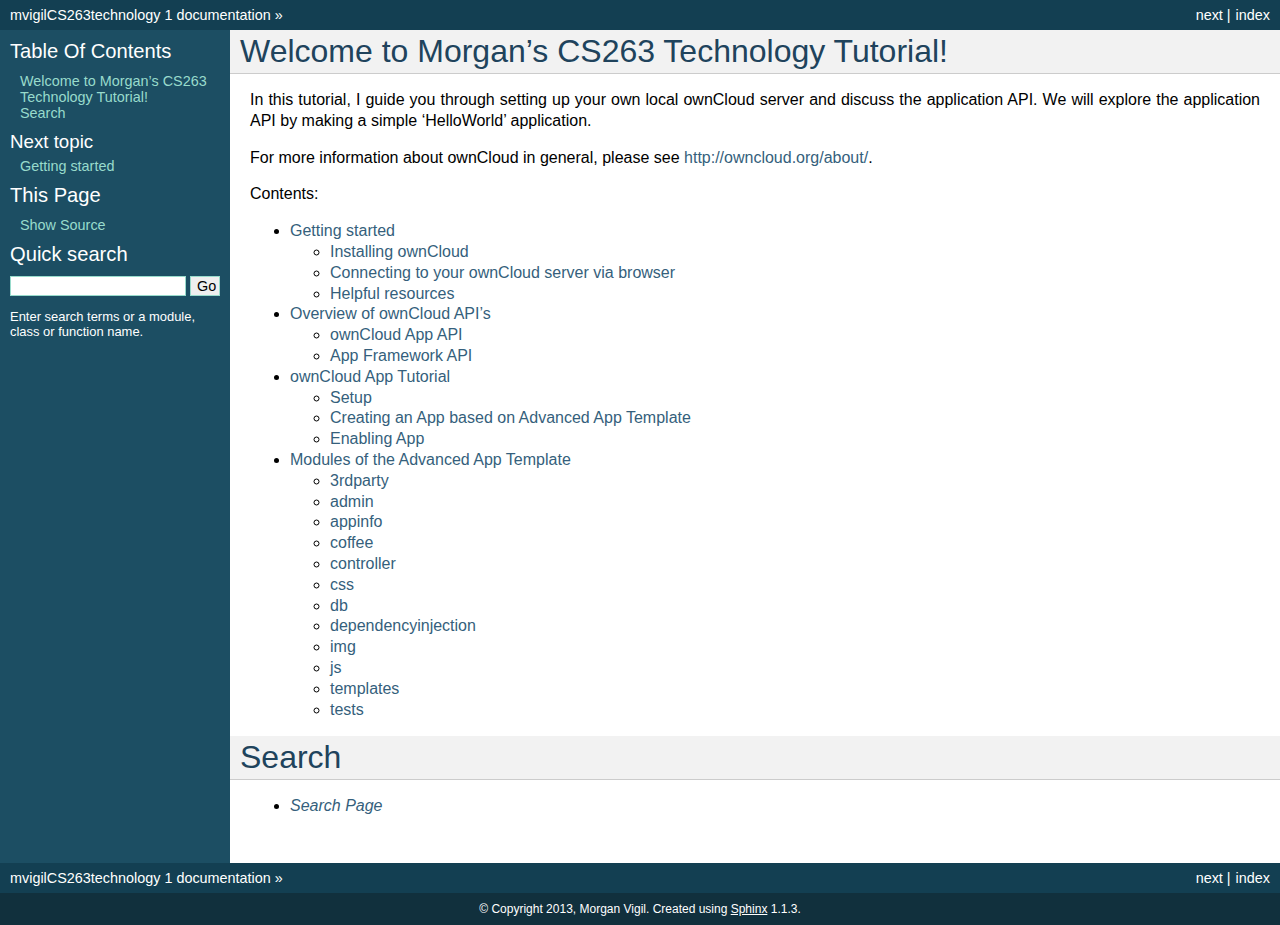
<file: Sphinx_docs/_build/html/index.html>
<!DOCTYPE html PUBLIC "-//W3C//DTD XHTML 1.0 Transitional//EN"
  "http://www.w3.org/TR/xhtml1/DTD/xhtml1-transitional.dtd">


<html xmlns="http://www.w3.org/1999/xhtml">
  <head>
    <meta http-equiv="Content-Type" content="text/html; charset=utf-8" />
    
    <title>Welcome to Morgan’s CS263 Technology Tutorial! &mdash; mvigilCS263technology 1 documentation</title>
    
    <link rel="stylesheet" href="_static/default.css" type="text/css" />
    <link rel="stylesheet" href="_static/pygments.css" type="text/css" />
    
    <script type="text/javascript">
      var DOCUMENTATION_OPTIONS = {
        URL_ROOT:    '',
        VERSION:     '1',
        COLLAPSE_INDEX: false,
        FILE_SUFFIX: '.html',
        HAS_SOURCE:  true
      };
    </script>
    <script type="text/javascript" src="_static/jquery.js"></script>
    <script type="text/javascript" src="_static/underscore.js"></script>
    <script type="text/javascript" src="_static/doctools.js"></script>
    <link rel="top" title="mvigilCS263technology 1 documentation" href="#" />
    <link rel="next" title="Getting started" href="gettingstarted.html" /> 
  </head>
  <body>
    <div class="related">
      <h3>Navigation</h3>
      <ul>
        <li class="right" style="margin-right: 10px">
          <a href="genindex.html" title="General Index"
             accesskey="I">index</a></li>
        <li class="right" >
          <a href="gettingstarted.html" title="Getting started"
             accesskey="N">next</a> |</li>
        <li><a href="#">mvigilCS263technology 1 documentation</a> &raquo;</li> 
      </ul>
    </div>  

    <div class="document">
      <div class="documentwrapper">
        <div class="bodywrapper">
          <div class="body">
            
  <div class="section" id="welcome-to-morgan-s-cs263-technology-tutorial">
<h1>Welcome to Morgan&#8217;s CS263 Technology Tutorial!<a class="headerlink" href="#welcome-to-morgan-s-cs263-technology-tutorial" title="Permalink to this headline">¶</a></h1>
<p>In this tutorial, I guide you through setting up your own local ownCloud server and discuss the application API. We will explore the application API by making a simple &#8216;HelloWorld&#8217; application.</p>
<p>For more information about ownCloud in general, please see <a class="reference external" href="http://owncloud.org/about/">http://owncloud.org/about/</a>.</p>
<p>Contents:</p>
<div class="toctree-wrapper compound">
<ul>
<li class="toctree-l1"><a class="reference internal" href="gettingstarted.html">Getting started</a><ul>
<li class="toctree-l2"><a class="reference internal" href="gettingstarted.html#installing-owncloud">Installing ownCloud</a></li>
<li class="toctree-l2"><a class="reference internal" href="gettingstarted.html#connecting-to-your-owncloud-server-via-browser">Connecting to your ownCloud server via browser</a></li>
<li class="toctree-l2"><a class="reference internal" href="gettingstarted.html#helpful-resources">Helpful resources</a></li>
</ul>
</li>
<li class="toctree-l1"><a class="reference internal" href="api.html">Overview of ownCloud API&#8217;s</a><ul>
<li class="toctree-l2"><a class="reference internal" href="api.html#owncloud-app-api">ownCloud App API</a></li>
<li class="toctree-l2"><a class="reference internal" href="api.html#app-framework-api">App Framework API</a></li>
</ul>
</li>
<li class="toctree-l1"><a class="reference internal" href="apptutorial.html">ownCloud App Tutorial</a><ul>
<li class="toctree-l2"><a class="reference internal" href="apptutorial.html#setup">Setup</a></li>
<li class="toctree-l2"><a class="reference internal" href="apptutorial.html#creating-an-app-based-on-advanced-app-template">Creating an App based on Advanced App Template</a></li>
<li class="toctree-l2"><a class="reference internal" href="apptutorial.html#enabling-app">Enabling App</a></li>
</ul>
</li>
<li class="toctree-l1"><a class="reference internal" href="appmodules.html">Modules of the Advanced App Template</a><ul>
<li class="toctree-l2"><a class="reference internal" href="appmodules.html#id1">3rdparty</a></li>
<li class="toctree-l2"><a class="reference internal" href="appmodules.html#id2">admin</a></li>
<li class="toctree-l2"><a class="reference internal" href="appmodules.html#id3">appinfo</a></li>
<li class="toctree-l2"><a class="reference internal" href="appmodules.html#id4">coffee</a></li>
<li class="toctree-l2"><a class="reference internal" href="appmodules.html#id5">controller</a></li>
<li class="toctree-l2"><a class="reference internal" href="appmodules.html#id6">css</a></li>
<li class="toctree-l2"><a class="reference internal" href="appmodules.html#id7">db</a></li>
<li class="toctree-l2"><a class="reference internal" href="appmodules.html#id8">dependencyinjection</a></li>
<li class="toctree-l2"><a class="reference internal" href="appmodules.html#id9">img</a></li>
<li class="toctree-l2"><a class="reference internal" href="appmodules.html#id10">js</a></li>
<li class="toctree-l2"><a class="reference internal" href="appmodules.html#id11">templates</a></li>
<li class="toctree-l2"><a class="reference internal" href="appmodules.html#id12">tests</a></li>
</ul>
</li>
</ul>
</div>
</div>
<div class="section" id="search">
<h1>Search<a class="headerlink" href="#search" title="Permalink to this headline">¶</a></h1>
<ul class="simple">
<li><a class="reference internal" href="search.html"><em>Search Page</em></a></li>
</ul>
</div>


          </div>
        </div>
      </div>
      <div class="sphinxsidebar">
        <div class="sphinxsidebarwrapper">
  <h3><a href="#">Table Of Contents</a></h3>
  <ul>
<li><a class="reference internal" href="#">Welcome to Morgan&#8217;s CS263 Technology Tutorial!</a><ul>
</ul>
</li>
<li><a class="reference internal" href="#search">Search</a></li>
</ul>

  <h4>Next topic</h4>
  <p class="topless"><a href="gettingstarted.html"
                        title="next chapter">Getting started</a></p>
  <h3>This Page</h3>
  <ul class="this-page-menu">
    <li><a href="_sources/index.txt"
           rel="nofollow">Show Source</a></li>
  </ul>
<div id="searchbox" style="display: none">
  <h3>Quick search</h3>
    <form class="search" action="search.html" method="get">
      <input type="text" name="q" />
      <input type="submit" value="Go" />
      <input type="hidden" name="check_keywords" value="yes" />
      <input type="hidden" name="area" value="default" />
    </form>
    <p class="searchtip" style="font-size: 90%">
    Enter search terms or a module, class or function name.
    </p>
</div>
<script type="text/javascript">$('#searchbox').show(0);</script>
        </div>
      </div>
      <div class="clearer"></div>
    </div>
    <div class="related">
      <h3>Navigation</h3>
      <ul>
        <li class="right" style="margin-right: 10px">
          <a href="genindex.html" title="General Index"
             >index</a></li>
        <li class="right" >
          <a href="gettingstarted.html" title="Getting started"
             >next</a> |</li>
        <li><a href="#">mvigilCS263technology 1 documentation</a> &raquo;</li> 
      </ul>
    </div>
    <div class="footer">
        &copy; Copyright 2013, Morgan Vigil.
      Created using <a href="http://sphinx.pocoo.org/">Sphinx</a> 1.1.3.
    </div>
  </body>
</html>
</file>
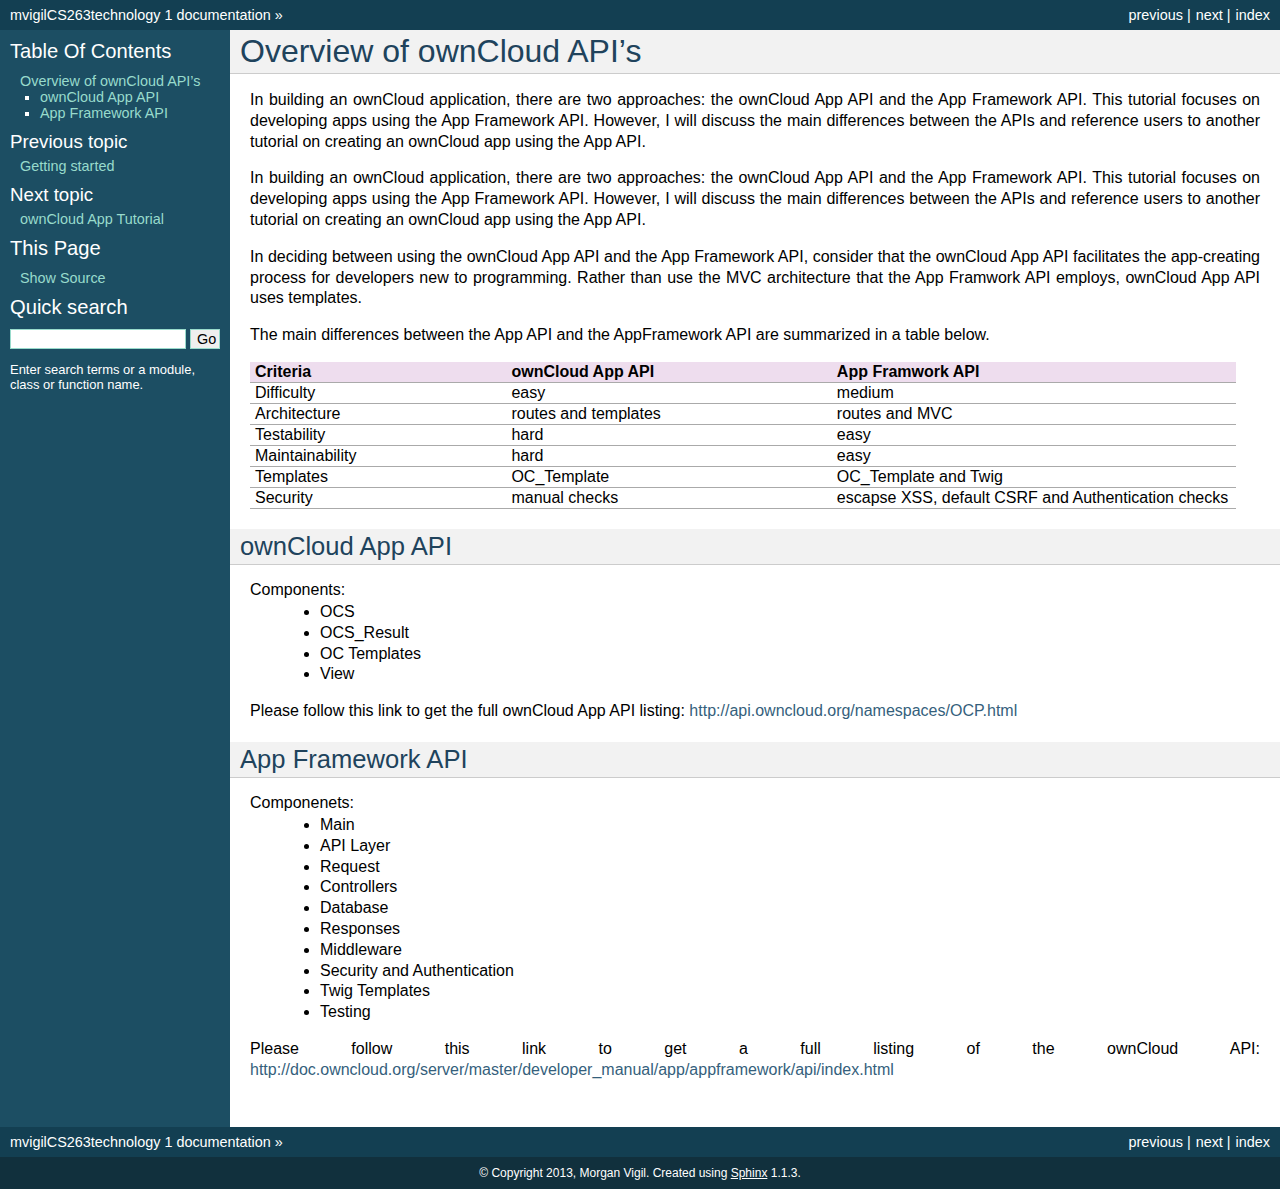
<file: Sphinx_docs/_build/html/api.html>
<!DOCTYPE html PUBLIC "-//W3C//DTD XHTML 1.0 Transitional//EN"
  "http://www.w3.org/TR/xhtml1/DTD/xhtml1-transitional.dtd">


<html xmlns="http://www.w3.org/1999/xhtml">
  <head>
    <meta http-equiv="Content-Type" content="text/html; charset=utf-8" />
    
    <title>Overview of ownCloud API’s &mdash; mvigilCS263technology 1 documentation</title>
    
    <link rel="stylesheet" href="_static/default.css" type="text/css" />
    <link rel="stylesheet" href="_static/pygments.css" type="text/css" />
    
    <script type="text/javascript">
      var DOCUMENTATION_OPTIONS = {
        URL_ROOT:    '',
        VERSION:     '1',
        COLLAPSE_INDEX: false,
        FILE_SUFFIX: '.html',
        HAS_SOURCE:  true
      };
    </script>
    <script type="text/javascript" src="_static/jquery.js"></script>
    <script type="text/javascript" src="_static/underscore.js"></script>
    <script type="text/javascript" src="_static/doctools.js"></script>
    <link rel="top" title="mvigilCS263technology 1 documentation" href="index.html" />
    <link rel="next" title="ownCloud App Tutorial" href="apptutorial.html" />
    <link rel="prev" title="Getting started" href="gettingstarted.html" /> 
  </head>
  <body>
    <div class="related">
      <h3>Navigation</h3>
      <ul>
        <li class="right" style="margin-right: 10px">
          <a href="genindex.html" title="General Index"
             accesskey="I">index</a></li>
        <li class="right" >
          <a href="apptutorial.html" title="ownCloud App Tutorial"
             accesskey="N">next</a> |</li>
        <li class="right" >
          <a href="gettingstarted.html" title="Getting started"
             accesskey="P">previous</a> |</li>
        <li><a href="index.html">mvigilCS263technology 1 documentation</a> &raquo;</li> 
      </ul>
    </div>  

    <div class="document">
      <div class="documentwrapper">
        <div class="bodywrapper">
          <div class="body">
            
  <div class="section" id="overview-of-owncloud-api-s">
<span id="apptutorial-rst"></span><h1>Overview of ownCloud API&#8217;s<a class="headerlink" href="#overview-of-owncloud-api-s" title="Permalink to this headline">¶</a></h1>
<p>In building an ownCloud application, there are two approaches: the ownCloud App API and the App Framework API.
This tutorial focuses on developing apps using the App Framework API. However, I will discuss the main
differences between the APIs and reference users to another tutorial on creating an ownCloud app using the App API.</p>
<p>In building an ownCloud application, there are two approaches: the ownCloud App API and the App Framework API.
This tutorial focuses on developing apps using the App Framework API. However, I will discuss the main
differences between the APIs and reference users to another tutorial on creating an ownCloud app using the App API.</p>
<p>In deciding between using the ownCloud App API and the App Framework API, consider that the ownCloud App API facilitates
the app-creating process for developers new to programming. Rather than use the MVC architecture that the App Framwork API
employs, ownCloud App API uses templates.</p>
<p>The main differences between the App API and the AppFramework API are summarized in a table below.</p>
<table border="1" class="docutils">
<colgroup>
<col width="26%" />
<col width="33%" />
<col width="41%" />
</colgroup>
<thead valign="bottom">
<tr class="row-odd"><th class="head"><strong>Criteria</strong></th>
<th class="head"><strong>ownCloud App API</strong></th>
<th class="head"><strong>App Framwork API</strong></th>
</tr>
</thead>
<tbody valign="top">
<tr class="row-even"><td>Difficulty</td>
<td>easy</td>
<td>medium</td>
</tr>
<tr class="row-odd"><td>Architecture</td>
<td>routes and templates</td>
<td>routes and MVC</td>
</tr>
<tr class="row-even"><td>Testability</td>
<td>hard</td>
<td>easy</td>
</tr>
<tr class="row-odd"><td>Maintainability</td>
<td>hard</td>
<td>easy</td>
</tr>
<tr class="row-even"><td>Templates</td>
<td>OC_Template</td>
<td>OC_Template and Twig</td>
</tr>
<tr class="row-odd"><td>Security</td>
<td>manual checks</td>
<td>escapse XSS,
default CSRF and
Authentication checks</td>
</tr>
</tbody>
</table>
<div class="section" id="owncloud-app-api">
<h2>ownCloud App API<a class="headerlink" href="#owncloud-app-api" title="Permalink to this headline">¶</a></h2>
<dl class="docutils">
<dt>Components:</dt>
<dd><ul class="first last simple">
<li>OCS</li>
<li>OCS_Result</li>
<li>OC Templates</li>
<li>View</li>
</ul>
</dd>
</dl>
<p>Please follow this link to get the full ownCloud App API listing: <a class="reference external" href="http://api.owncloud.org/namespaces/OCP.html">http://api.owncloud.org/namespaces/OCP.html</a></p>
</div>
<div class="section" id="app-framework-api">
<h2>App Framework API<a class="headerlink" href="#app-framework-api" title="Permalink to this headline">¶</a></h2>
<dl class="docutils">
<dt>Componenets:</dt>
<dd><ul class="first last simple">
<li>Main</li>
<li>API Layer</li>
<li>Request</li>
<li>Controllers</li>
<li>Database</li>
<li>Responses</li>
<li>Middleware</li>
<li>Security and Authentication</li>
<li>Twig Templates</li>
<li>Testing</li>
</ul>
</dd>
</dl>
<p>Please follow this link to get a full listing of the ownCloud API: <a class="reference external" href="http://doc.owncloud.org/server/master/developer_manual/app/appframework/api/index.html">http://doc.owncloud.org/server/master/developer_manual/app/appframework/api/index.html</a></p>
</div>
</div>


          </div>
        </div>
      </div>
      <div class="sphinxsidebar">
        <div class="sphinxsidebarwrapper">
  <h3><a href="index.html">Table Of Contents</a></h3>
  <ul>
<li><a class="reference internal" href="#">Overview of ownCloud API&#8217;s</a><ul>
<li><a class="reference internal" href="#owncloud-app-api">ownCloud App API</a></li>
<li><a class="reference internal" href="#app-framework-api">App Framework API</a></li>
</ul>
</li>
</ul>

  <h4>Previous topic</h4>
  <p class="topless"><a href="gettingstarted.html"
                        title="previous chapter">Getting started</a></p>
  <h4>Next topic</h4>
  <p class="topless"><a href="apptutorial.html"
                        title="next chapter">ownCloud App Tutorial</a></p>
  <h3>This Page</h3>
  <ul class="this-page-menu">
    <li><a href="_sources/api.txt"
           rel="nofollow">Show Source</a></li>
  </ul>
<div id="searchbox" style="display: none">
  <h3>Quick search</h3>
    <form class="search" action="search.html" method="get">
      <input type="text" name="q" />
      <input type="submit" value="Go" />
      <input type="hidden" name="check_keywords" value="yes" />
      <input type="hidden" name="area" value="default" />
    </form>
    <p class="searchtip" style="font-size: 90%">
    Enter search terms or a module, class or function name.
    </p>
</div>
<script type="text/javascript">$('#searchbox').show(0);</script>
        </div>
      </div>
      <div class="clearer"></div>
    </div>
    <div class="related">
      <h3>Navigation</h3>
      <ul>
        <li class="right" style="margin-right: 10px">
          <a href="genindex.html" title="General Index"
             >index</a></li>
        <li class="right" >
          <a href="apptutorial.html" title="ownCloud App Tutorial"
             >next</a> |</li>
        <li class="right" >
          <a href="gettingstarted.html" title="Getting started"
             >previous</a> |</li>
        <li><a href="index.html">mvigilCS263technology 1 documentation</a> &raquo;</li> 
      </ul>
    </div>
    <div class="footer">
        &copy; Copyright 2013, Morgan Vigil.
      Created using <a href="http://sphinx.pocoo.org/">Sphinx</a> 1.1.3.
    </div>
  </body>
</html>
</file>
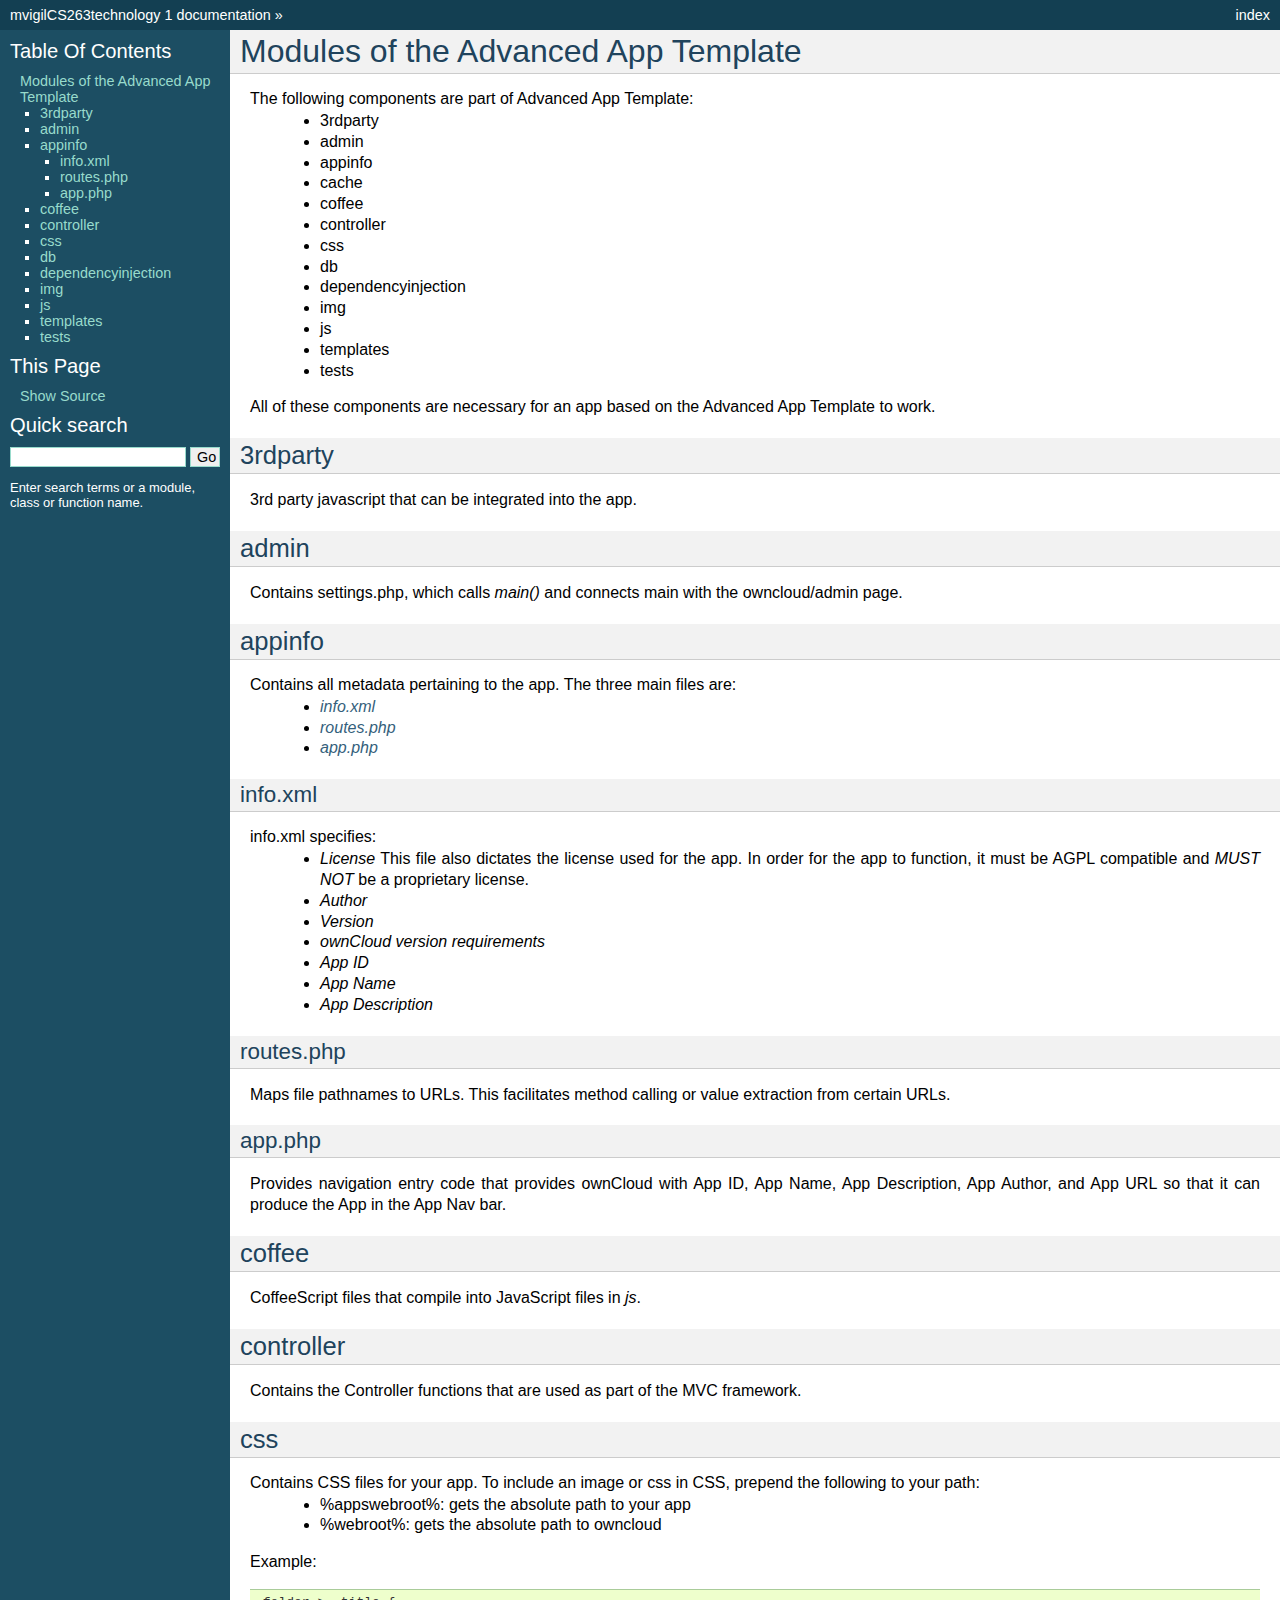
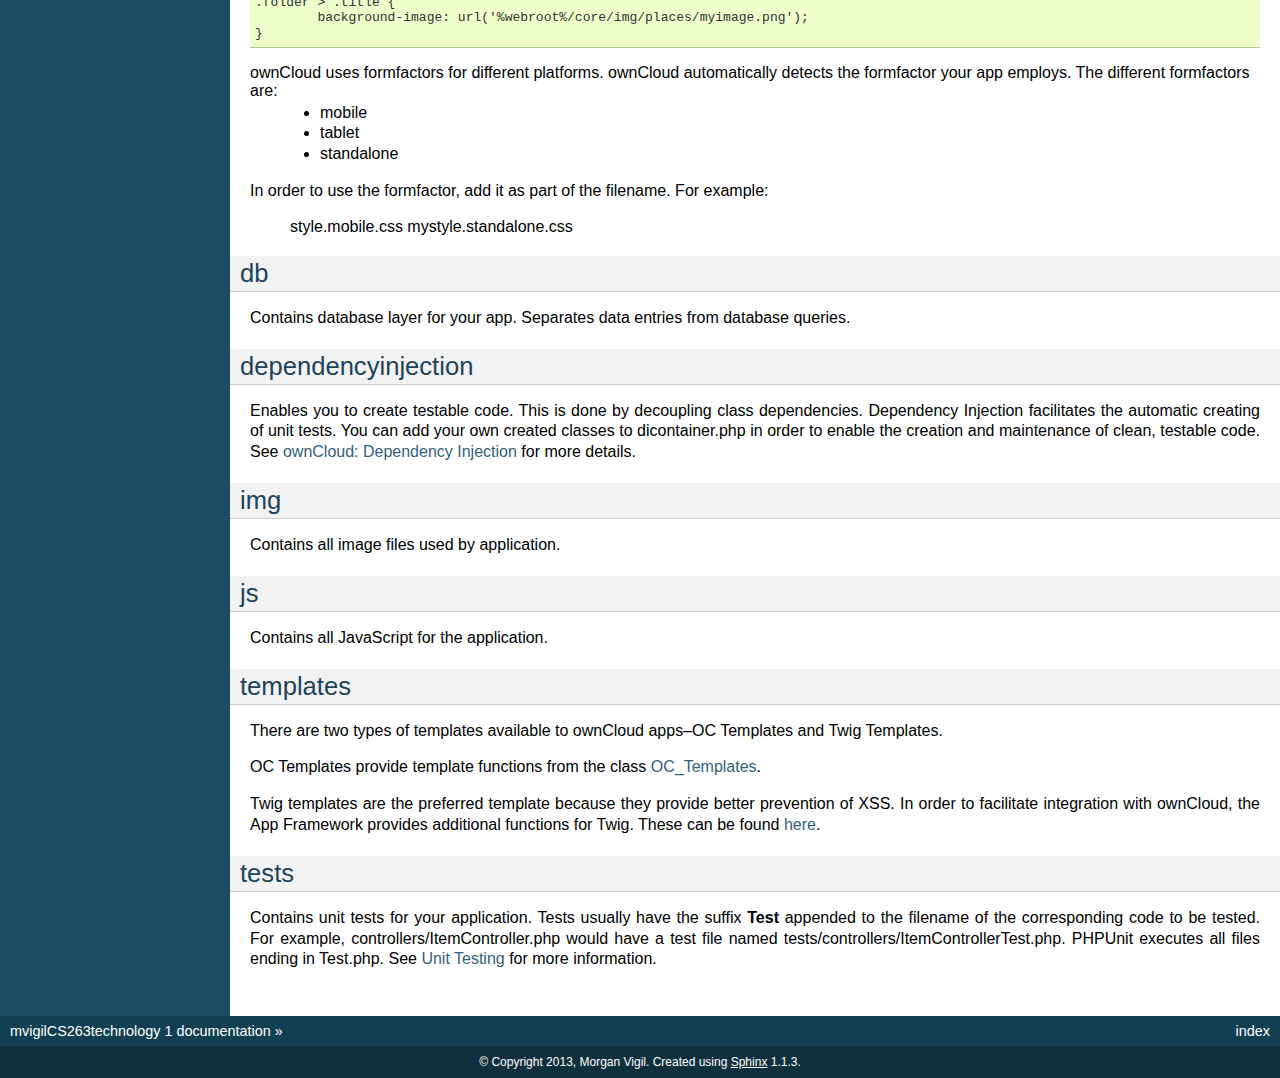
<file: Sphinx_docs/_build/html/appmodules.html>
<!DOCTYPE html PUBLIC "-//W3C//DTD XHTML 1.0 Transitional//EN"
  "http://www.w3.org/TR/xhtml1/DTD/xhtml1-transitional.dtd">


<html xmlns="http://www.w3.org/1999/xhtml">
  <head>
    <meta http-equiv="Content-Type" content="text/html; charset=utf-8" />
    
    <title>Modules of the Advanced App Template &mdash; mvigilCS263technology 1 documentation</title>
    
    <link rel="stylesheet" href="_static/default.css" type="text/css" />
    <link rel="stylesheet" href="_static/pygments.css" type="text/css" />
    
    <script type="text/javascript">
      var DOCUMENTATION_OPTIONS = {
        URL_ROOT:    '',
        VERSION:     '1',
        COLLAPSE_INDEX: false,
        FILE_SUFFIX: '.html',
        HAS_SOURCE:  true
      };
    </script>
    <script type="text/javascript" src="_static/jquery.js"></script>
    <script type="text/javascript" src="_static/underscore.js"></script>
    <script type="text/javascript" src="_static/doctools.js"></script>
    <link rel="top" title="mvigilCS263technology 1 documentation" href="index.html" /> 
  </head>
  <body>
    <div class="related">
      <h3>Navigation</h3>
      <ul>
        <li class="right" style="margin-right: 10px">
          <a href="genindex.html" title="General Index"
             accesskey="I">index</a></li>
        <li><a href="index.html">mvigilCS263technology 1 documentation</a> &raquo;</li> 
      </ul>
    </div>  

    <div class="document">
      <div class="documentwrapper">
        <div class="bodywrapper">
          <div class="body">
            
  <div class="section" id="modules-of-the-advanced-app-template">
<span id="app-modules"></span><h1>Modules of the Advanced App Template<a class="headerlink" href="#modules-of-the-advanced-app-template" title="Permalink to this headline">¶</a></h1>
<dl class="docutils">
<dt>The following components are part of Advanced App Template:</dt>
<dd><ul class="first last simple">
<li>3rdparty</li>
<li>admin</li>
<li>appinfo</li>
<li>cache</li>
<li>coffee</li>
<li>controller</li>
<li>css</li>
<li>db</li>
<li>dependencyinjection</li>
<li>img</li>
<li>js</li>
<li>templates</li>
<li>tests</li>
</ul>
</dd>
</dl>
<p>All of these components are necessary for an app based on the Advanced App Template to work.</p>
<div class="section" id="id1">
<h2>3rdparty<a class="headerlink" href="#id1" title="Permalink to this headline">¶</a></h2>
<p>3rd party javascript that can be integrated into the app.</p>
</div>
<div class="section" id="id2">
<h2>admin<a class="headerlink" href="#id2" title="Permalink to this headline">¶</a></h2>
<p>Contains settings.php, which calls <em>main()</em> and connects main with the owncloud/admin page.</p>
</div>
<div class="section" id="id3">
<h2>appinfo<a class="headerlink" href="#id3" title="Permalink to this headline">¶</a></h2>
<dl class="docutils">
<dt>Contains all metadata pertaining to the app. The three main files are:</dt>
<dd><ul class="first last simple">
<li><a class="reference internal" href="#info"><em>info.xml</em></a></li>
<li><a class="reference internal" href="#routes"><em>routes.php</em></a></li>
<li><a class="reference internal" href="#app"><em>app.php</em></a></li>
</ul>
</dd>
</dl>
<div class="section" id="info-xml">
<span id="info"></span><h3>info.xml<a class="headerlink" href="#info-xml" title="Permalink to this headline">¶</a></h3>
<dl class="docutils">
<dt>info.xml specifies:</dt>
<dd><ul class="first last simple">
<li><em>License</em> This file also dictates the license used for the app. In order for the app to function, it must be AGPL compatible and <em>MUST NOT</em> be a proprietary license.</li>
<li><em>Author</em></li>
<li><em>Version</em></li>
<li><em>ownCloud version requirements</em></li>
<li><em>App ID</em></li>
<li><em>App Name</em></li>
<li><em>App Description</em></li>
</ul>
</dd>
</dl>
</div>
<div class="section" id="routes-php">
<span id="routes"></span><h3>routes.php<a class="headerlink" href="#routes-php" title="Permalink to this headline">¶</a></h3>
<p>Maps file pathnames to URLs. This facilitates method calling or value extraction from certain URLs.</p>
</div>
<div class="section" id="app-php">
<span id="app"></span><h3>app.php<a class="headerlink" href="#app-php" title="Permalink to this headline">¶</a></h3>
<p>Provides navigation entry code that provides ownCloud with App ID, App Name, App Description, App Author, and App URL so that it can produce the App in the App Nav bar.</p>
</div>
</div>
<div class="section" id="id4">
<h2>coffee<a class="headerlink" href="#id4" title="Permalink to this headline">¶</a></h2>
<p>CoffeeScript files that compile into JavaScript files in <em class="xref std std-ref">js</em>.</p>
</div>
<div class="section" id="id5">
<h2>controller<a class="headerlink" href="#id5" title="Permalink to this headline">¶</a></h2>
<p>Contains the Controller functions that are used as part of the MVC framework.</p>
</div>
<div class="section" id="id6">
<h2>css<a class="headerlink" href="#id6" title="Permalink to this headline">¶</a></h2>
<dl class="docutils">
<dt>Contains CSS files for your app. To include an image or css in CSS, prepend the following to your path:</dt>
<dd><ul class="first last simple">
<li>%appswebroot%: gets the absolute path to your app</li>
<li>%webroot%: gets the absolute path to owncloud</li>
</ul>
</dd>
</dl>
<p>Example:</p>
<div class="highlight-python"><pre>.folder &gt; .title {
        background-image: url('%webroot%/core/img/places/myimage.png');
}</pre>
</div>
<dl class="docutils">
<dt>ownCloud uses formfactors for different platforms. ownCloud automatically detects the formfactor your app employs. The different formfactors are:</dt>
<dd><ul class="first last simple">
<li>mobile</li>
<li>tablet</li>
<li>standalone</li>
</ul>
</dd>
</dl>
<p>In order to use the formfactor, add it as part of the filename. For example:</p>
<blockquote>
<div>style.mobile.css
mystyle.standalone.css</div></blockquote>
</div>
<div class="section" id="id7">
<h2>db<a class="headerlink" href="#id7" title="Permalink to this headline">¶</a></h2>
<p>Contains database layer for your app. Separates data entries from database queries.</p>
</div>
<div class="section" id="id8">
<h2>dependencyinjection<a class="headerlink" href="#id8" title="Permalink to this headline">¶</a></h2>
<p>Enables you to create testable code. This is done by decoupling class dependencies. Dependency Injection facilitates the automatic creating of unit tests. You can add your own created classes to dicontainer.php in order to enable the creation and maintenance of clean, testable code. See <a class="reference external" href="http://doc.owncloud.org/server/5.0/developer_manual/app/general/dependencyinjection.html">ownCloud: Dependency Injection</a> for more details.</p>
</div>
<div class="section" id="id9">
<h2>img<a class="headerlink" href="#id9" title="Permalink to this headline">¶</a></h2>
<p>Contains all image files used by application.</p>
</div>
<div class="section" id="id10">
<h2>js<a class="headerlink" href="#id10" title="Permalink to this headline">¶</a></h2>
<p>Contains all JavaScript for the application.</p>
</div>
<div class="section" id="id11">
<h2>templates<a class="headerlink" href="#id11" title="Permalink to this headline">¶</a></h2>
<p>There are two types of templates available to ownCloud apps&#8211;OC Templates and Twig Templates.</p>
<p>OC Templates provide template functions from the class <a class="reference external" href="http://doc.owncloud.org/server/5.0/developer_manual/app/app/api/templates.html">OC_Templates</a>.</p>
<p>Twig templates are the preferred template because they provide better prevention of XSS. In order to facilitate integration with ownCloud, the App Framework provides additional functions for Twig. These can be found <a class="reference external" href="http://doc.owncloud.org/server/5.0/developer_manual/app/appframework/templates.html#additional-twig-extensions">here</a>.</p>
</div>
<div class="section" id="id12">
<h2>tests<a class="headerlink" href="#id12" title="Permalink to this headline">¶</a></h2>
<p>Contains unit tests for your application. Tests usually have the suffix <strong>Test</strong> appended to the filename of the corresponding code to be tested. For example, controllers/ItemController.php would have a test file named tests/controllers/ItemControllerTest.php. PHPUnit executes all files ending in Test.php. See <a class="reference external" href="http://doc.owncloud.org/server/5.0/developer_manual/app/appframework/unittesting.html">Unit Testing</a> for more information.</p>
</div>
</div>


          </div>
        </div>
      </div>
      <div class="sphinxsidebar">
        <div class="sphinxsidebarwrapper">
  <h3><a href="index.html">Table Of Contents</a></h3>
  <ul>
<li><a class="reference internal" href="#">Modules of the Advanced App Template</a><ul>
<li><a class="reference internal" href="#id1">3rdparty</a></li>
<li><a class="reference internal" href="#id2">admin</a></li>
<li><a class="reference internal" href="#id3">appinfo</a><ul>
<li><a class="reference internal" href="#info-xml">info.xml</a></li>
<li><a class="reference internal" href="#routes-php">routes.php</a></li>
<li><a class="reference internal" href="#app-php">app.php</a></li>
</ul>
</li>
<li><a class="reference internal" href="#id4">coffee</a></li>
<li><a class="reference internal" href="#id5">controller</a></li>
<li><a class="reference internal" href="#id6">css</a></li>
<li><a class="reference internal" href="#id7">db</a></li>
<li><a class="reference internal" href="#id8">dependencyinjection</a></li>
<li><a class="reference internal" href="#id9">img</a></li>
<li><a class="reference internal" href="#id10">js</a></li>
<li><a class="reference internal" href="#id11">templates</a></li>
<li><a class="reference internal" href="#id12">tests</a></li>
</ul>
</li>
</ul>

  <h3>This Page</h3>
  <ul class="this-page-menu">
    <li><a href="_sources/appmodules.txt"
           rel="nofollow">Show Source</a></li>
  </ul>
<div id="searchbox" style="display: none">
  <h3>Quick search</h3>
    <form class="search" action="search.html" method="get">
      <input type="text" name="q" />
      <input type="submit" value="Go" />
      <input type="hidden" name="check_keywords" value="yes" />
      <input type="hidden" name="area" value="default" />
    </form>
    <p class="searchtip" style="font-size: 90%">
    Enter search terms or a module, class or function name.
    </p>
</div>
<script type="text/javascript">$('#searchbox').show(0);</script>
        </div>
      </div>
      <div class="clearer"></div>
    </div>
    <div class="related">
      <h3>Navigation</h3>
      <ul>
        <li class="right" style="margin-right: 10px">
          <a href="genindex.html" title="General Index"
             >index</a></li>
        <li><a href="index.html">mvigilCS263technology 1 documentation</a> &raquo;</li> 
      </ul>
    </div>
    <div class="footer">
        &copy; Copyright 2013, Morgan Vigil.
      Created using <a href="http://sphinx.pocoo.org/">Sphinx</a> 1.1.3.
    </div>
  </body>
</html>
</file>
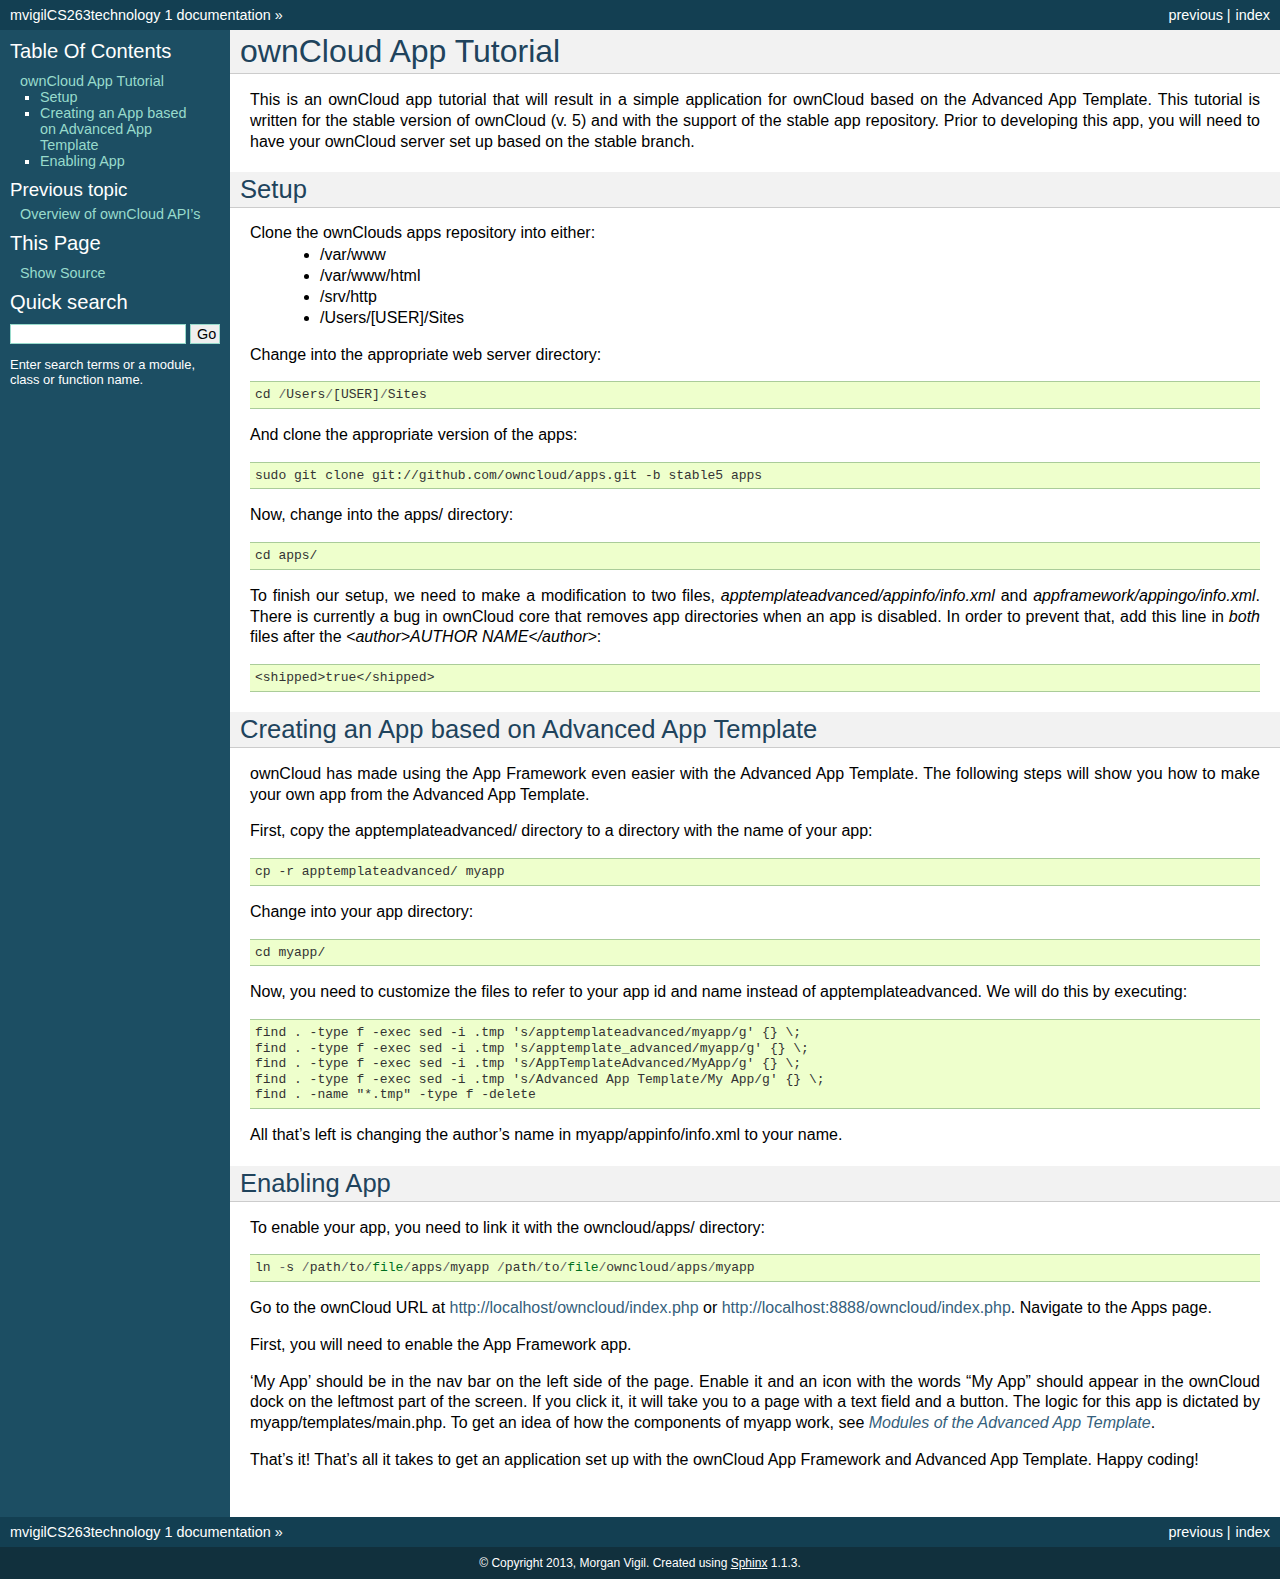
<file: Sphinx_docs/_build/html/apptutorial.html>
<!DOCTYPE html PUBLIC "-//W3C//DTD XHTML 1.0 Transitional//EN"
  "http://www.w3.org/TR/xhtml1/DTD/xhtml1-transitional.dtd">


<html xmlns="http://www.w3.org/1999/xhtml">
  <head>
    <meta http-equiv="Content-Type" content="text/html; charset=utf-8" />
    
    <title>ownCloud App Tutorial &mdash; mvigilCS263technology 1 documentation</title>
    
    <link rel="stylesheet" href="_static/default.css" type="text/css" />
    <link rel="stylesheet" href="_static/pygments.css" type="text/css" />
    
    <script type="text/javascript">
      var DOCUMENTATION_OPTIONS = {
        URL_ROOT:    '',
        VERSION:     '1',
        COLLAPSE_INDEX: false,
        FILE_SUFFIX: '.html',
        HAS_SOURCE:  true
      };
    </script>
    <script type="text/javascript" src="_static/jquery.js"></script>
    <script type="text/javascript" src="_static/underscore.js"></script>
    <script type="text/javascript" src="_static/doctools.js"></script>
    <link rel="top" title="mvigilCS263technology 1 documentation" href="index.html" />
    <link rel="prev" title="Overview of ownCloud API’s" href="api.html" /> 
  </head>
  <body>
    <div class="related">
      <h3>Navigation</h3>
      <ul>
        <li class="right" style="margin-right: 10px">
          <a href="genindex.html" title="General Index"
             accesskey="I">index</a></li>
        <li class="right" >
          <a href="api.html" title="Overview of ownCloud API’s"
             accesskey="P">previous</a> |</li>
        <li><a href="index.html">mvigilCS263technology 1 documentation</a> &raquo;</li> 
      </ul>
    </div>  

    <div class="document">
      <div class="documentwrapper">
        <div class="bodywrapper">
          <div class="body">
            
  <div class="section" id="owncloud-app-tutorial">
<span id="apptutorial-rst"></span><h1>ownCloud App Tutorial<a class="headerlink" href="#owncloud-app-tutorial" title="Permalink to this headline">¶</a></h1>
<p>This is an ownCloud app tutorial that will result in a simple application for ownCloud based on the Advanced App Template. This tutorial is written for the stable version of ownCloud (v. 5) and with the support of the stable app repository.
Prior to developing this app, you will need to have your ownCloud server set up based on the stable branch.</p>
<div class="section" id="setup">
<span id="id1"></span><h2>Setup<a class="headerlink" href="#setup" title="Permalink to this headline">¶</a></h2>
<dl class="docutils">
<dt>Clone the ownClouds apps repository into either:</dt>
<dd><ul class="first last simple">
<li>/var/www</li>
<li>/var/www/html</li>
<li>/srv/http</li>
<li>/Users/[USER]/Sites</li>
</ul>
</dd>
</dl>
<p>Change into the appropriate web server directory:</p>
<div class="highlight-python"><div class="highlight"><pre><span class="n">cd</span> <span class="o">/</span><span class="n">Users</span><span class="o">/</span><span class="p">[</span><span class="n">USER</span><span class="p">]</span><span class="o">/</span><span class="n">Sites</span>
</pre></div>
</div>
<p>And clone the appropriate version of the apps:</p>
<div class="highlight-python"><pre>sudo git clone git://github.com/owncloud/apps.git -b stable5 apps</pre>
</div>
<p>Now, change into the apps/ directory:</p>
<div class="highlight-python"><pre>cd apps/</pre>
</div>
<p>To finish our setup, we need to make a modification to two files, <em>apptemplateadvanced/appinfo/info.xml</em> and <em>appframework/appingo/info.xml</em>. There is currently a bug in ownCloud core that removes app directories when an app is disabled. In order to prevent that, add this line in <em>both</em> files after the <em>&lt;author&gt;AUTHOR NAME&lt;/author&gt;</em>:</p>
<div class="highlight-python"><pre>&lt;shipped&gt;true&lt;/shipped&gt;</pre>
</div>
</div>
<div class="section" id="creating-an-app-based-on-advanced-app-template">
<span id="creating-an-app"></span><h2>Creating an App based on Advanced App Template<a class="headerlink" href="#creating-an-app-based-on-advanced-app-template" title="Permalink to this headline">¶</a></h2>
<p>ownCloud has made using the App Framework even easier with the Advanced App Template. The following steps will show you how to make your own app from the Advanced App Template.</p>
<p>First, copy the apptemplateadvanced/ directory to a directory with the name of your app:</p>
<div class="highlight-python"><pre>cp -r apptemplateadvanced/ myapp</pre>
</div>
<p>Change into your app directory:</p>
<div class="highlight-python"><pre>cd myapp/</pre>
</div>
<p>Now, you need to customize the files to refer to your app id and name instead of apptemplateadvanced.
We will do this by executing:</p>
<div class="highlight-python"><pre>find . -type f -exec sed -i .tmp 's/apptemplateadvanced/myapp/g' {} \;
find . -type f -exec sed -i .tmp 's/apptemplate_advanced/myapp/g' {} \;
find . -type f -exec sed -i .tmp 's/AppTemplateAdvanced/MyApp/g' {} \;
find . -type f -exec sed -i .tmp 's/Advanced App Template/My App/g' {} \;
find . -name "*.tmp" -type f -delete</pre>
</div>
<p>All that&#8217;s left is changing the author&#8217;s name in myapp/appinfo/info.xml to your name.</p>
</div>
<div class="section" id="enabling-app">
<span id="id2"></span><h2>Enabling App<a class="headerlink" href="#enabling-app" title="Permalink to this headline">¶</a></h2>
<p>To enable your app, you need to link it with the owncloud/apps/ directory:</p>
<div class="highlight-python"><div class="highlight"><pre><span class="n">ln</span> <span class="o">-</span><span class="n">s</span> <span class="o">/</span><span class="n">path</span><span class="o">/</span><span class="n">to</span><span class="o">/</span><span class="nb">file</span><span class="o">/</span><span class="n">apps</span><span class="o">/</span><span class="n">myapp</span> <span class="o">/</span><span class="n">path</span><span class="o">/</span><span class="n">to</span><span class="o">/</span><span class="nb">file</span><span class="o">/</span><span class="n">owncloud</span><span class="o">/</span><span class="n">apps</span><span class="o">/</span><span class="n">myapp</span>
</pre></div>
</div>
<p>Go to the ownCloud URL at <a class="reference external" href="http://localhost/owncloud/index.php">http://localhost/owncloud/index.php</a> or <a class="reference external" href="http://localhost:8888/owncloud/index.php">http://localhost:8888/owncloud/index.php</a>.
Navigate to the Apps page.</p>
<p>First, you will need to enable the App Framework app.</p>
<p>&#8216;My App&#8217; should be in the nav bar on the left side of the page. Enable it and an icon with the words &#8220;My App&#8221; should appear in the ownCloud dock on the leftmost part of the screen. If you click it, it will take you to a page with a text field and a button. The logic for this app is dictated by myapp/templates/main.php. To get an idea of how the components of myapp work, see <a class="reference internal" href="appmodules.html#app-modules"><em>Modules of the Advanced App Template</em></a>.</p>
<p>That&#8217;s it! That&#8217;s all it takes to get an application set up with the ownCloud App Framework and Advanced App Template. Happy coding!</p>
</div>
</div>


          </div>
        </div>
      </div>
      <div class="sphinxsidebar">
        <div class="sphinxsidebarwrapper">
  <h3><a href="index.html">Table Of Contents</a></h3>
  <ul>
<li><a class="reference internal" href="#">ownCloud App Tutorial</a><ul>
<li><a class="reference internal" href="#setup">Setup</a></li>
<li><a class="reference internal" href="#creating-an-app-based-on-advanced-app-template">Creating an App based on Advanced App Template</a></li>
<li><a class="reference internal" href="#enabling-app">Enabling App</a></li>
</ul>
</li>
</ul>

  <h4>Previous topic</h4>
  <p class="topless"><a href="api.html"
                        title="previous chapter">Overview of ownCloud API&#8217;s</a></p>
  <h3>This Page</h3>
  <ul class="this-page-menu">
    <li><a href="_sources/apptutorial.txt"
           rel="nofollow">Show Source</a></li>
  </ul>
<div id="searchbox" style="display: none">
  <h3>Quick search</h3>
    <form class="search" action="search.html" method="get">
      <input type="text" name="q" />
      <input type="submit" value="Go" />
      <input type="hidden" name="check_keywords" value="yes" />
      <input type="hidden" name="area" value="default" />
    </form>
    <p class="searchtip" style="font-size: 90%">
    Enter search terms or a module, class or function name.
    </p>
</div>
<script type="text/javascript">$('#searchbox').show(0);</script>
        </div>
      </div>
      <div class="clearer"></div>
    </div>
    <div class="related">
      <h3>Navigation</h3>
      <ul>
        <li class="right" style="margin-right: 10px">
          <a href="genindex.html" title="General Index"
             >index</a></li>
        <li class="right" >
          <a href="api.html" title="Overview of ownCloud API’s"
             >previous</a> |</li>
        <li><a href="index.html">mvigilCS263technology 1 documentation</a> &raquo;</li> 
      </ul>
    </div>
    <div class="footer">
        &copy; Copyright 2013, Morgan Vigil.
      Created using <a href="http://sphinx.pocoo.org/">Sphinx</a> 1.1.3.
    </div>
  </body>
</html>
</file>
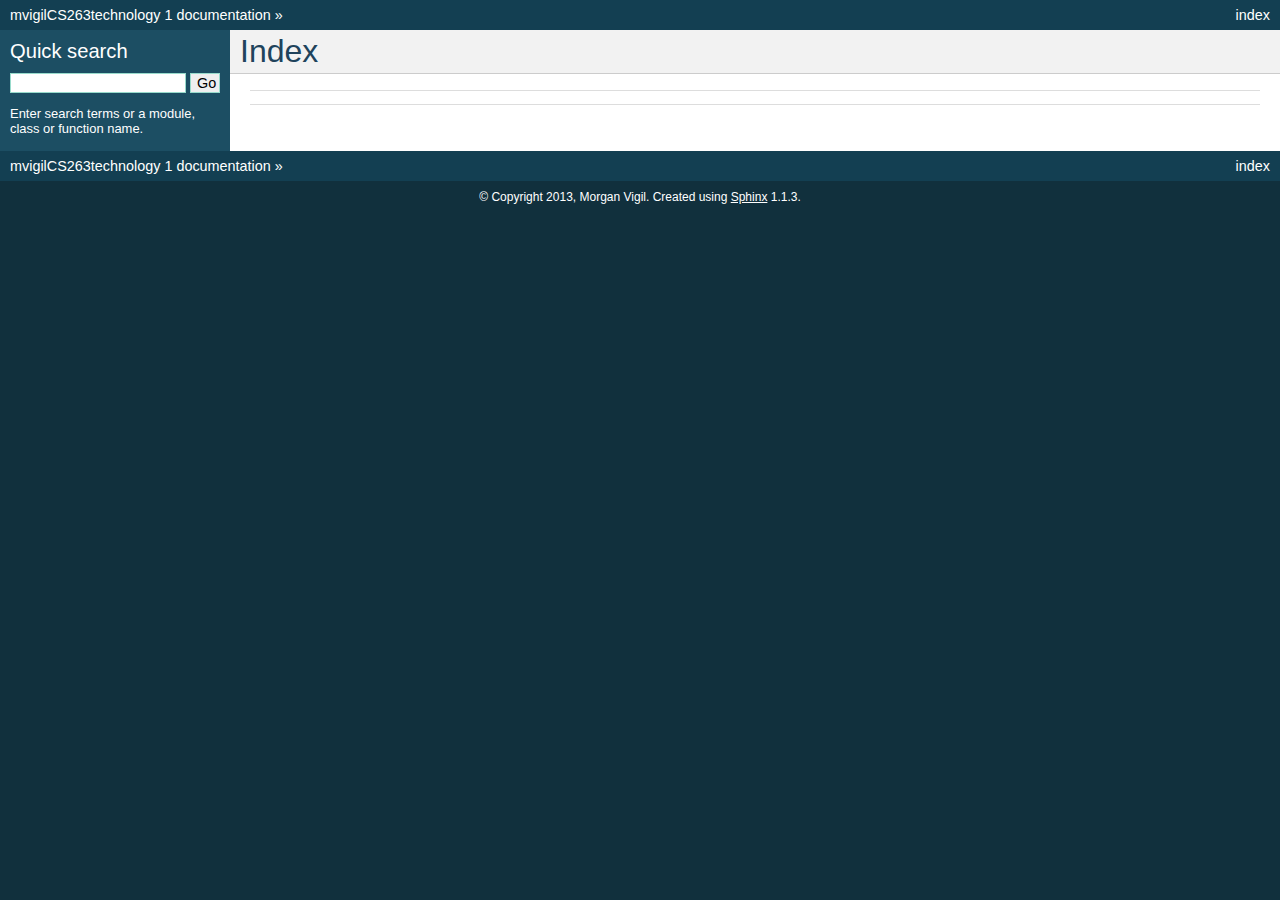
<file: Sphinx_docs/_build/html/genindex.html>
<!DOCTYPE html PUBLIC "-//W3C//DTD XHTML 1.0 Transitional//EN"
  "http://www.w3.org/TR/xhtml1/DTD/xhtml1-transitional.dtd">


<html xmlns="http://www.w3.org/1999/xhtml">
  <head>
    <meta http-equiv="Content-Type" content="text/html; charset=utf-8" />
    
    <title>Index &mdash; mvigilCS263technology 1 documentation</title>
    
    <link rel="stylesheet" href="_static/default.css" type="text/css" />
    <link rel="stylesheet" href="_static/pygments.css" type="text/css" />
    
    <script type="text/javascript">
      var DOCUMENTATION_OPTIONS = {
        URL_ROOT:    '',
        VERSION:     '1',
        COLLAPSE_INDEX: false,
        FILE_SUFFIX: '.html',
        HAS_SOURCE:  true
      };
    </script>
    <script type="text/javascript" src="_static/jquery.js"></script>
    <script type="text/javascript" src="_static/underscore.js"></script>
    <script type="text/javascript" src="_static/doctools.js"></script>
    <link rel="top" title="mvigilCS263technology 1 documentation" href="index.html" /> 
  </head>
  <body>
    <div class="related">
      <h3>Navigation</h3>
      <ul>
        <li class="right" style="margin-right: 10px">
          <a href="#" title="General Index"
             accesskey="I">index</a></li>
        <li><a href="index.html">mvigilCS263technology 1 documentation</a> &raquo;</li> 
      </ul>
    </div>  

    <div class="document">
      <div class="documentwrapper">
        <div class="bodywrapper">
          <div class="body">
            

<h1 id="index">Index</h1>

<div class="genindex-jumpbox">
 
</div>


          </div>
        </div>
      </div>
      <div class="sphinxsidebar">
        <div class="sphinxsidebarwrapper">

   

<div id="searchbox" style="display: none">
  <h3>Quick search</h3>
    <form class="search" action="search.html" method="get">
      <input type="text" name="q" />
      <input type="submit" value="Go" />
      <input type="hidden" name="check_keywords" value="yes" />
      <input type="hidden" name="area" value="default" />
    </form>
    <p class="searchtip" style="font-size: 90%">
    Enter search terms or a module, class or function name.
    </p>
</div>
<script type="text/javascript">$('#searchbox').show(0);</script>
        </div>
      </div>
      <div class="clearer"></div>
    </div>
    <div class="related">
      <h3>Navigation</h3>
      <ul>
        <li class="right" style="margin-right: 10px">
          <a href="#" title="General Index"
             >index</a></li>
        <li><a href="index.html">mvigilCS263technology 1 documentation</a> &raquo;</li> 
      </ul>
    </div>
    <div class="footer">
        &copy; Copyright 2013, Morgan Vigil.
      Created using <a href="http://sphinx.pocoo.org/">Sphinx</a> 1.1.3.
    </div>
  </body>
</html>
</file>
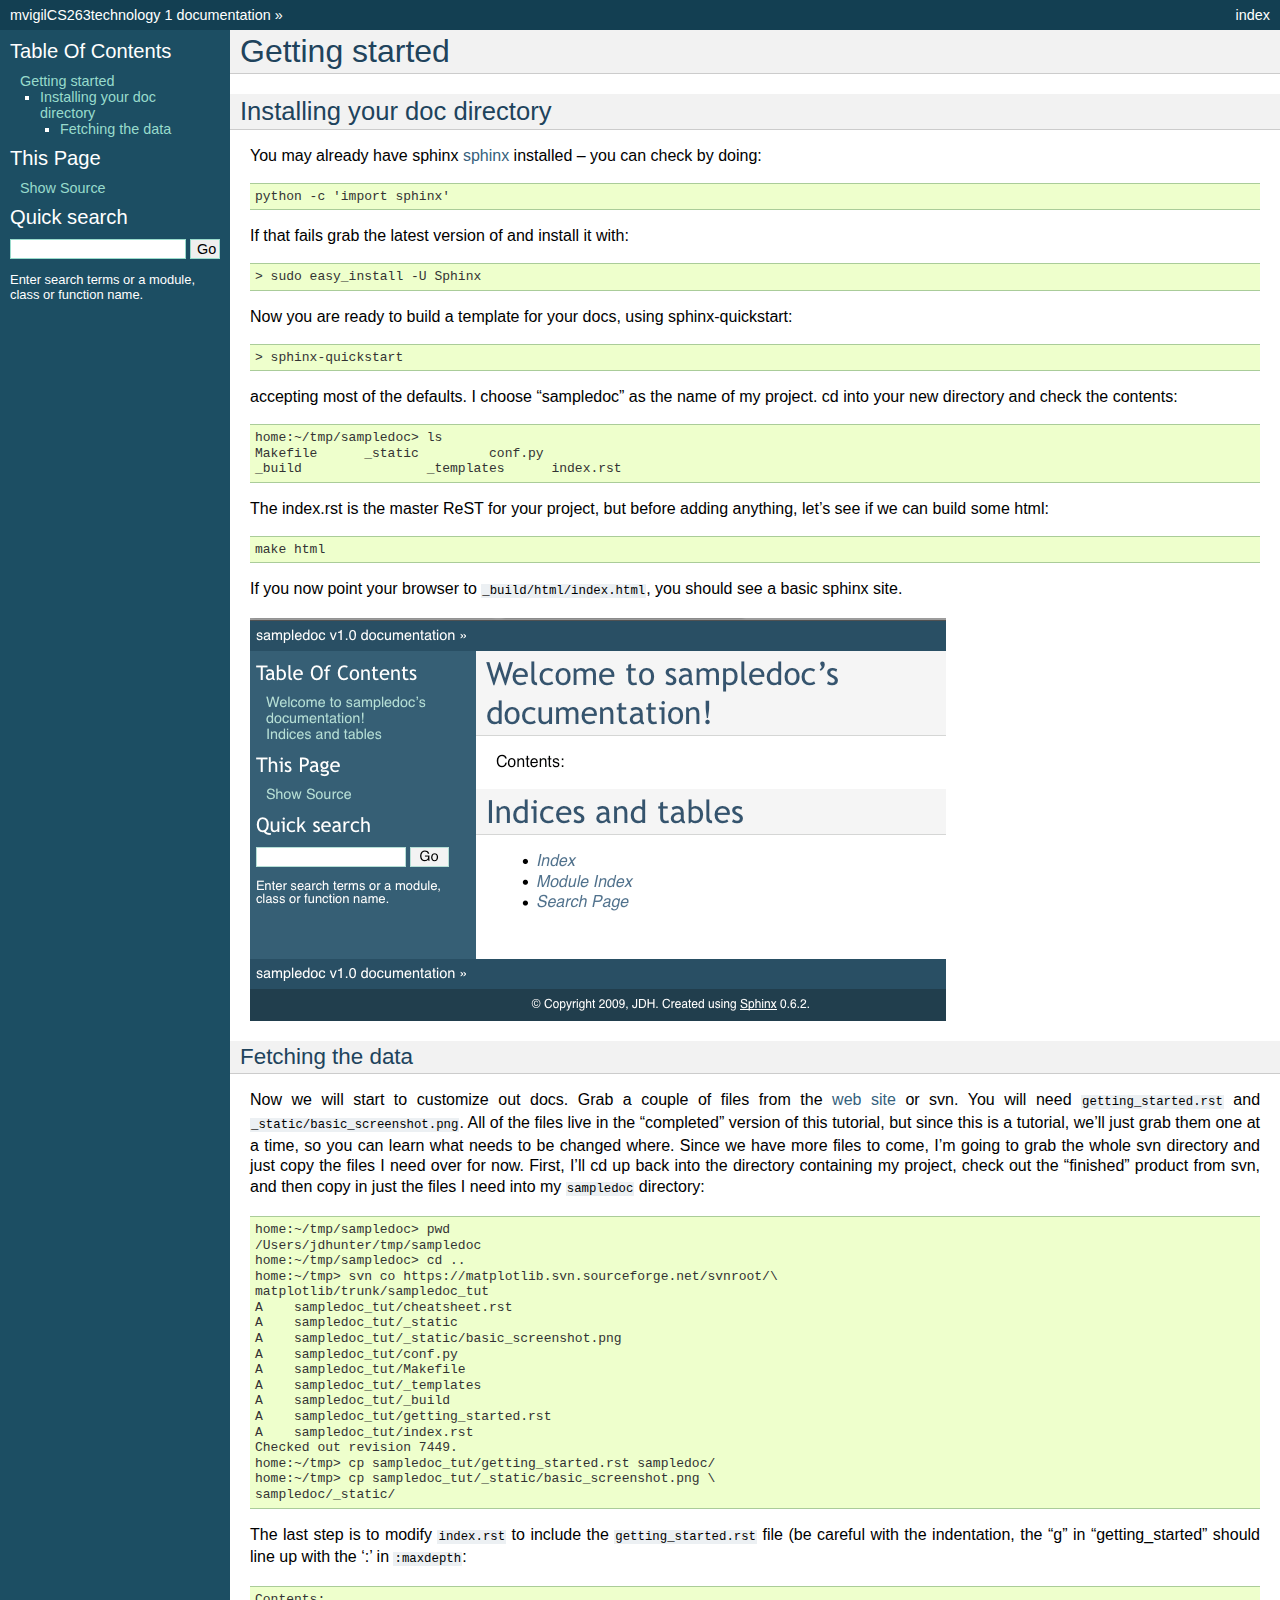
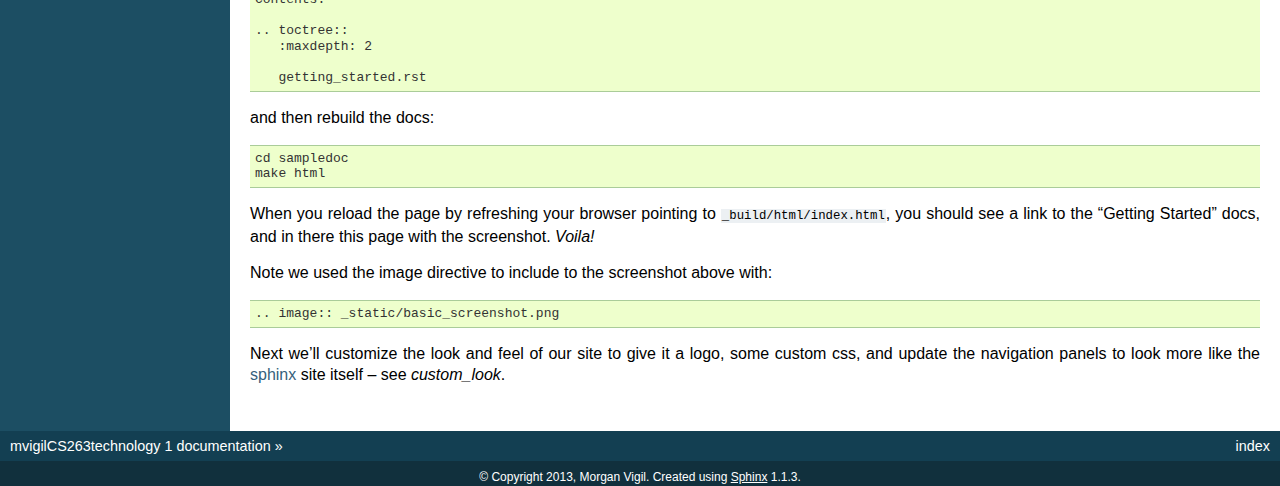
<file: Sphinx_docs/_build/html/getting_started.html>
<!DOCTYPE html PUBLIC "-//W3C//DTD XHTML 1.0 Transitional//EN"
  "http://www.w3.org/TR/xhtml1/DTD/xhtml1-transitional.dtd">


<html xmlns="http://www.w3.org/1999/xhtml">
  <head>
    <meta http-equiv="Content-Type" content="text/html; charset=utf-8" />
    
    <title>Getting started &mdash; mvigilCS263technology 1 documentation</title>
    
    <link rel="stylesheet" href="_static/default.css" type="text/css" />
    <link rel="stylesheet" href="_static/pygments.css" type="text/css" />
    
    <script type="text/javascript">
      var DOCUMENTATION_OPTIONS = {
        URL_ROOT:    '',
        VERSION:     '1',
        COLLAPSE_INDEX: false,
        FILE_SUFFIX: '.html',
        HAS_SOURCE:  true
      };
    </script>
    <script type="text/javascript" src="_static/jquery.js"></script>
    <script type="text/javascript" src="_static/underscore.js"></script>
    <script type="text/javascript" src="_static/doctools.js"></script>
    <link rel="top" title="mvigilCS263technology 1 documentation" href="index.html" /> 
  </head>
  <body>
    <div class="related">
      <h3>Navigation</h3>
      <ul>
        <li class="right" style="margin-right: 10px">
          <a href="genindex.html" title="General Index"
             accesskey="I">index</a></li>
        <li><a href="index.html">mvigilCS263technology 1 documentation</a> &raquo;</li> 
      </ul>
    </div>  

    <div class="document">
      <div class="documentwrapper">
        <div class="bodywrapper">
          <div class="body">
            
  <div class="section" id="getting-started">
<span id="id1"></span><h1>Getting started<a class="headerlink" href="#getting-started" title="Permalink to this headline">¶</a></h1>
<div class="section" id="installing-your-doc-directory">
<span id="installing-docdir"></span><h2>Installing your doc directory<a class="headerlink" href="#installing-your-doc-directory" title="Permalink to this headline">¶</a></h2>
<p>You may already have sphinx <a class="reference external" href="http://sphinx.pocoo.org/">sphinx</a>
installed &#8211; you can check by doing:</p>
<div class="highlight-python"><pre>python -c 'import sphinx'</pre>
</div>
<p>If that fails grab the latest version of and install it with:</p>
<div class="highlight-python"><pre>&gt; sudo easy_install -U Sphinx</pre>
</div>
<p>Now you are ready to build a template for your docs, using
sphinx-quickstart:</p>
<div class="highlight-python"><pre>&gt; sphinx-quickstart</pre>
</div>
<p>accepting most of the defaults.  I choose &#8220;sampledoc&#8221; as the name of my
project.  cd into your new directory and check the contents:</p>
<div class="highlight-python"><pre>home:~/tmp/sampledoc&gt; ls
Makefile      _static         conf.py
_build                _templates      index.rst</pre>
</div>
<p>The index.rst is the master ReST for your project, but before adding
anything, let&#8217;s see if we can build some html:</p>
<div class="highlight-python"><pre>make html</pre>
</div>
<p>If you now point your browser to <tt class="file docutils literal"><span class="pre">_build/html/index.html</span></tt>, you
should see a basic sphinx site.</p>
<img alt="_static/basic_screenshot.png" src="_static/basic_screenshot.png" />
<div class="section" id="fetching-the-data">
<span id="id2"></span><h3>Fetching the data<a class="headerlink" href="#fetching-the-data" title="Permalink to this headline">¶</a></h3>
<p>Now we will start to customize out docs.  Grab a couple of files from
the <a class="reference external" href="http://matplotlib.svn.sourceforge.net/viewvc/matplotlib/trunk/sampledoc_tut/">web site</a>
or svn.  You will need <tt class="file docutils literal"><span class="pre">getting_started.rst</span></tt> and
<tt class="file docutils literal"><span class="pre">_static/basic_screenshot.png</span></tt>.  All of the files live in the
&#8220;completed&#8221; version of this tutorial, but since this is a tutorial,
we&#8217;ll just grab them one at a time, so you can learn what needs to be
changed where.  Since we have more files to come, I&#8217;m going to grab
the whole svn directory and just copy the files I need over for now.
First, I&#8217;ll cd up back into the directory containing my project, check
out the &#8220;finished&#8221; product from svn, and then copy in just the files I
need into my <tt class="file docutils literal"><span class="pre">sampledoc</span></tt> directory:</p>
<div class="highlight-python"><pre>home:~/tmp/sampledoc&gt; pwd
/Users/jdhunter/tmp/sampledoc
home:~/tmp/sampledoc&gt; cd ..
home:~/tmp&gt; svn co https://matplotlib.svn.sourceforge.net/svnroot/\
matplotlib/trunk/sampledoc_tut
A    sampledoc_tut/cheatsheet.rst
A    sampledoc_tut/_static
A    sampledoc_tut/_static/basic_screenshot.png
A    sampledoc_tut/conf.py
A    sampledoc_tut/Makefile
A    sampledoc_tut/_templates
A    sampledoc_tut/_build
A    sampledoc_tut/getting_started.rst
A    sampledoc_tut/index.rst
Checked out revision 7449.
home:~/tmp&gt; cp sampledoc_tut/getting_started.rst sampledoc/
home:~/tmp&gt; cp sampledoc_tut/_static/basic_screenshot.png \
sampledoc/_static/</pre>
</div>
<p>The last step is to modify <tt class="file docutils literal"><span class="pre">index.rst</span></tt> to include the
<tt class="file docutils literal"><span class="pre">getting_started.rst</span></tt> file (be careful with the indentation, the
&#8220;g&#8221; in &#8220;getting_started&#8221; should line up with the &#8216;:&#8217; in <tt class="docutils literal"><span class="pre">:maxdepth</span></tt>:</p>
<div class="highlight-python"><pre>Contents:

.. toctree::
   :maxdepth: 2

   getting_started.rst</pre>
</div>
<p>and then rebuild the docs:</p>
<div class="highlight-python"><pre>cd sampledoc
make html</pre>
</div>
<p>When you reload the page by refreshing your browser pointing to
<tt class="file docutils literal"><span class="pre">_build/html/index.html</span></tt>, you should see a link to the
&#8220;Getting Started&#8221; docs, and in there this page with the screenshot.
<cite>Voila!</cite></p>
<p>Note we used the image directive to include to the screenshot above
with:</p>
<div class="highlight-python"><pre>.. image:: _static/basic_screenshot.png</pre>
</div>
<p>Next we&#8217;ll customize the look and feel of our site to give it a logo,
some custom css, and update the navigation panels to look more like
the <a class="reference external" href="http://sphinx.pocoo.org/">sphinx</a> site itself &#8211; see
<em class="xref std std-ref">custom_look</em>.</p>
</div>
</div>
</div>


          </div>
        </div>
      </div>
      <div class="sphinxsidebar">
        <div class="sphinxsidebarwrapper">
  <h3><a href="index.html">Table Of Contents</a></h3>
  <ul>
<li><a class="reference internal" href="#">Getting started</a><ul>
<li><a class="reference internal" href="#installing-your-doc-directory">Installing your doc directory</a><ul>
<li><a class="reference internal" href="#fetching-the-data">Fetching the data</a></li>
</ul>
</li>
</ul>
</li>
</ul>

  <h3>This Page</h3>
  <ul class="this-page-menu">
    <li><a href="_sources/getting_started.txt"
           rel="nofollow">Show Source</a></li>
  </ul>
<div id="searchbox" style="display: none">
  <h3>Quick search</h3>
    <form class="search" action="search.html" method="get">
      <input type="text" name="q" />
      <input type="submit" value="Go" />
      <input type="hidden" name="check_keywords" value="yes" />
      <input type="hidden" name="area" value="default" />
    </form>
    <p class="searchtip" style="font-size: 90%">
    Enter search terms or a module, class or function name.
    </p>
</div>
<script type="text/javascript">$('#searchbox').show(0);</script>
        </div>
      </div>
      <div class="clearer"></div>
    </div>
    <div class="related">
      <h3>Navigation</h3>
      <ul>
        <li class="right" style="margin-right: 10px">
          <a href="genindex.html" title="General Index"
             >index</a></li>
        <li><a href="index.html">mvigilCS263technology 1 documentation</a> &raquo;</li> 
      </ul>
    </div>
    <div class="footer">
        &copy; Copyright 2013, Morgan Vigil.
      Created using <a href="http://sphinx.pocoo.org/">Sphinx</a> 1.1.3.
    </div>
  </body>
</html>
</file>
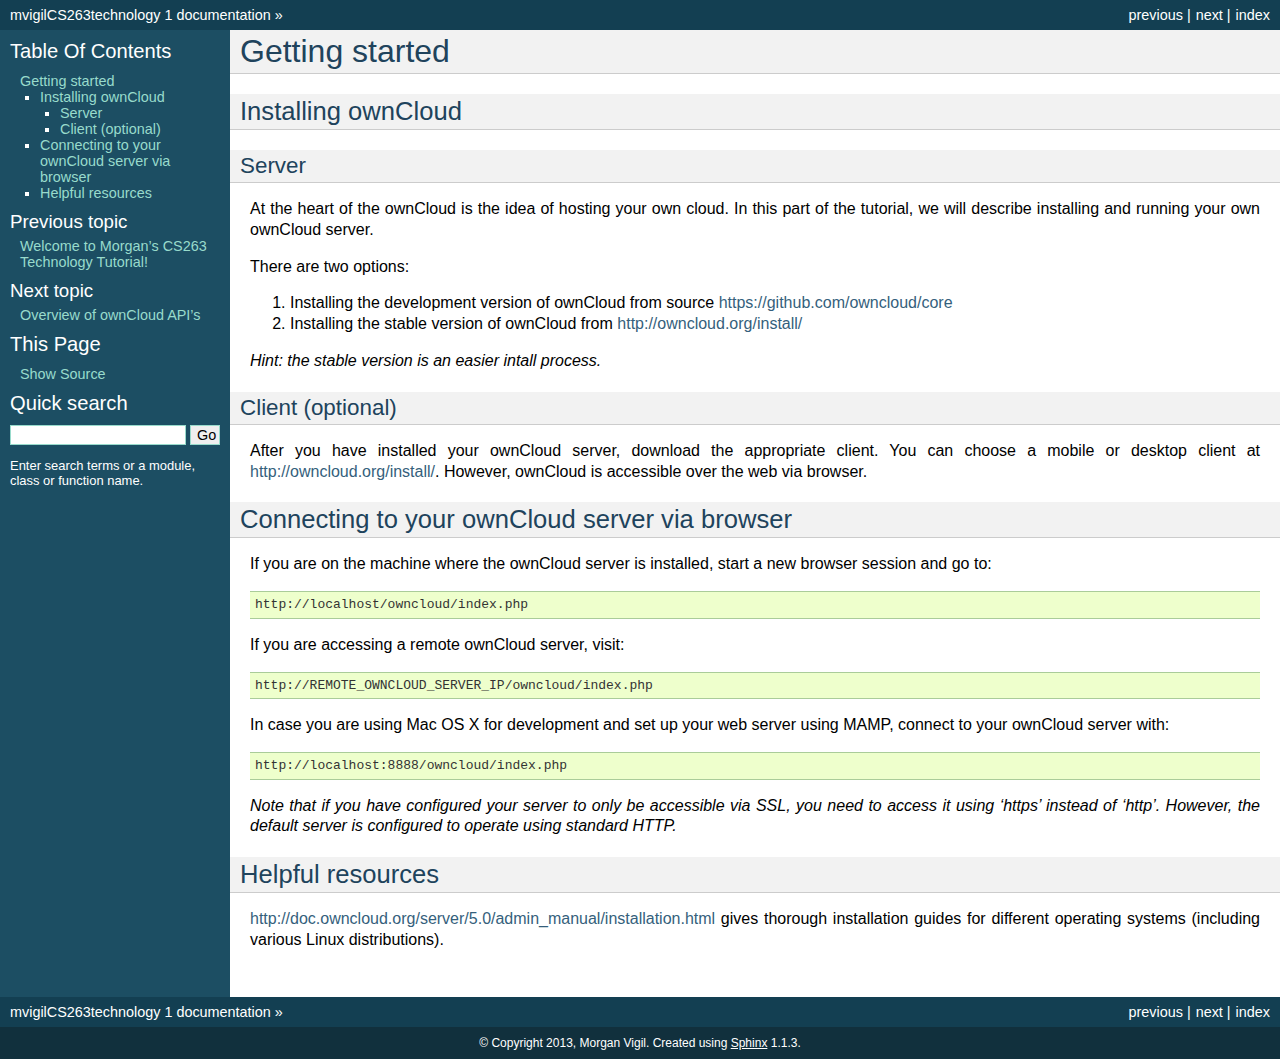
<file: Sphinx_docs/_build/html/gettingstarted.html>
<!DOCTYPE html PUBLIC "-//W3C//DTD XHTML 1.0 Transitional//EN"
  "http://www.w3.org/TR/xhtml1/DTD/xhtml1-transitional.dtd">


<html xmlns="http://www.w3.org/1999/xhtml">
  <head>
    <meta http-equiv="Content-Type" content="text/html; charset=utf-8" />
    
    <title>Getting started &mdash; mvigilCS263technology 1 documentation</title>
    
    <link rel="stylesheet" href="_static/default.css" type="text/css" />
    <link rel="stylesheet" href="_static/pygments.css" type="text/css" />
    
    <script type="text/javascript">
      var DOCUMENTATION_OPTIONS = {
        URL_ROOT:    '',
        VERSION:     '1',
        COLLAPSE_INDEX: false,
        FILE_SUFFIX: '.html',
        HAS_SOURCE:  true
      };
    </script>
    <script type="text/javascript" src="_static/jquery.js"></script>
    <script type="text/javascript" src="_static/underscore.js"></script>
    <script type="text/javascript" src="_static/doctools.js"></script>
    <link rel="top" title="mvigilCS263technology 1 documentation" href="index.html" />
    <link rel="next" title="Overview of ownCloud API’s" href="api.html" />
    <link rel="prev" title="Welcome to Morgan’s CS263 Technology Tutorial!" href="index.html" /> 
  </head>
  <body>
    <div class="related">
      <h3>Navigation</h3>
      <ul>
        <li class="right" style="margin-right: 10px">
          <a href="genindex.html" title="General Index"
             accesskey="I">index</a></li>
        <li class="right" >
          <a href="api.html" title="Overview of ownCloud API’s"
             accesskey="N">next</a> |</li>
        <li class="right" >
          <a href="index.html" title="Welcome to Morgan’s CS263 Technology Tutorial!"
             accesskey="P">previous</a> |</li>
        <li><a href="index.html">mvigilCS263technology 1 documentation</a> &raquo;</li> 
      </ul>
    </div>  

    <div class="document">
      <div class="documentwrapper">
        <div class="bodywrapper">
          <div class="body">
            
  <div class="section" id="getting-started">
<span id="gettingstarted"></span><h1>Getting started<a class="headerlink" href="#getting-started" title="Permalink to this headline">¶</a></h1>
<div class="section" id="installing-owncloud">
<span id="id1"></span><h2>Installing ownCloud<a class="headerlink" href="#installing-owncloud" title="Permalink to this headline">¶</a></h2>
<div class="section" id="server">
<h3>Server<a class="headerlink" href="#server" title="Permalink to this headline">¶</a></h3>
<p>At the heart of the ownCloud is the idea of hosting your own cloud.
In this part of the tutorial, we will describe installing and running your own ownCloud server.</p>
<p>There are two options:</p>
<ol class="arabic simple">
<li>Installing the development version of ownCloud from source <a class="reference external" href="https://github.com/owncloud/core">https://github.com/owncloud/core</a></li>
<li>Installing the stable version of ownCloud from <a class="reference external" href="http://owncloud.org/install/">http://owncloud.org/install/</a></li>
</ol>
<p><em>Hint: the stable version is an easier intall process.</em></p>
</div>
<div class="section" id="client-optional">
<h3>Client (optional)<a class="headerlink" href="#client-optional" title="Permalink to this headline">¶</a></h3>
<p>After you have installed your ownCloud server, download the appropriate client. You can choose a mobile or desktop client at <a class="reference external" href="http://owncloud.org/install/">http://owncloud.org/install/</a>.
However, ownCloud is accessible over the web via browser.</p>
</div>
</div>
<div class="section" id="connecting-to-your-owncloud-server-via-browser">
<h2>Connecting to your ownCloud server via browser<a class="headerlink" href="#connecting-to-your-owncloud-server-via-browser" title="Permalink to this headline">¶</a></h2>
<p>If you are on the machine where the ownCloud server is installed, start a new browser session and go to:</p>
<div class="highlight-python"><pre>http://localhost/owncloud/index.php</pre>
</div>
<p>If you are accessing a remote ownCloud server, visit:</p>
<div class="highlight-python"><pre>http://REMOTE_OWNCLOUD_SERVER_IP/owncloud/index.php</pre>
</div>
<p>In case you are using Mac OS X for development and set up your web server using MAMP, connect to your ownCloud server with:</p>
<div class="highlight-python"><pre>http://localhost:8888/owncloud/index.php</pre>
</div>
<p><em>Note that if you have configured your server to only be accessible via SSL, you need to access it using &#8216;https&#8217; instead of &#8216;http&#8217;. However, the default server is configured to operate using standard HTTP.</em></p>
</div>
<div class="section" id="helpful-resources">
<span id="id3"></span><h2>Helpful resources<a class="headerlink" href="#helpful-resources" title="Permalink to this headline">¶</a></h2>
<p><a class="reference external" href="http://doc.owncloud.org/server/5.0/admin_manual/installation.html">http://doc.owncloud.org/server/5.0/admin_manual/installation.html</a> gives thorough installation guides for different operating systems (including various Linux distributions).</p>
</div>
</div>


          </div>
        </div>
      </div>
      <div class="sphinxsidebar">
        <div class="sphinxsidebarwrapper">
  <h3><a href="index.html">Table Of Contents</a></h3>
  <ul>
<li><a class="reference internal" href="#">Getting started</a><ul>
<li><a class="reference internal" href="#installing-owncloud">Installing ownCloud</a><ul>
<li><a class="reference internal" href="#server">Server</a></li>
<li><a class="reference internal" href="#client-optional">Client (optional)</a></li>
</ul>
</li>
<li><a class="reference internal" href="#connecting-to-your-owncloud-server-via-browser">Connecting to your ownCloud server via browser</a></li>
<li><a class="reference internal" href="#helpful-resources">Helpful resources</a></li>
</ul>
</li>
</ul>

  <h4>Previous topic</h4>
  <p class="topless"><a href="index.html"
                        title="previous chapter">Welcome to Morgan&#8217;s CS263 Technology Tutorial!</a></p>
  <h4>Next topic</h4>
  <p class="topless"><a href="api.html"
                        title="next chapter">Overview of ownCloud API&#8217;s</a></p>
  <h3>This Page</h3>
  <ul class="this-page-menu">
    <li><a href="_sources/gettingstarted.txt"
           rel="nofollow">Show Source</a></li>
  </ul>
<div id="searchbox" style="display: none">
  <h3>Quick search</h3>
    <form class="search" action="search.html" method="get">
      <input type="text" name="q" />
      <input type="submit" value="Go" />
      <input type="hidden" name="check_keywords" value="yes" />
      <input type="hidden" name="area" value="default" />
    </form>
    <p class="searchtip" style="font-size: 90%">
    Enter search terms or a module, class or function name.
    </p>
</div>
<script type="text/javascript">$('#searchbox').show(0);</script>
        </div>
      </div>
      <div class="clearer"></div>
    </div>
    <div class="related">
      <h3>Navigation</h3>
      <ul>
        <li class="right" style="margin-right: 10px">
          <a href="genindex.html" title="General Index"
             >index</a></li>
        <li class="right" >
          <a href="api.html" title="Overview of ownCloud API’s"
             >next</a> |</li>
        <li class="right" >
          <a href="index.html" title="Welcome to Morgan’s CS263 Technology Tutorial!"
             >previous</a> |</li>
        <li><a href="index.html">mvigilCS263technology 1 documentation</a> &raquo;</li> 
      </ul>
    </div>
    <div class="footer">
        &copy; Copyright 2013, Morgan Vigil.
      Created using <a href="http://sphinx.pocoo.org/">Sphinx</a> 1.1.3.
    </div>
  </body>
</html>
</file>
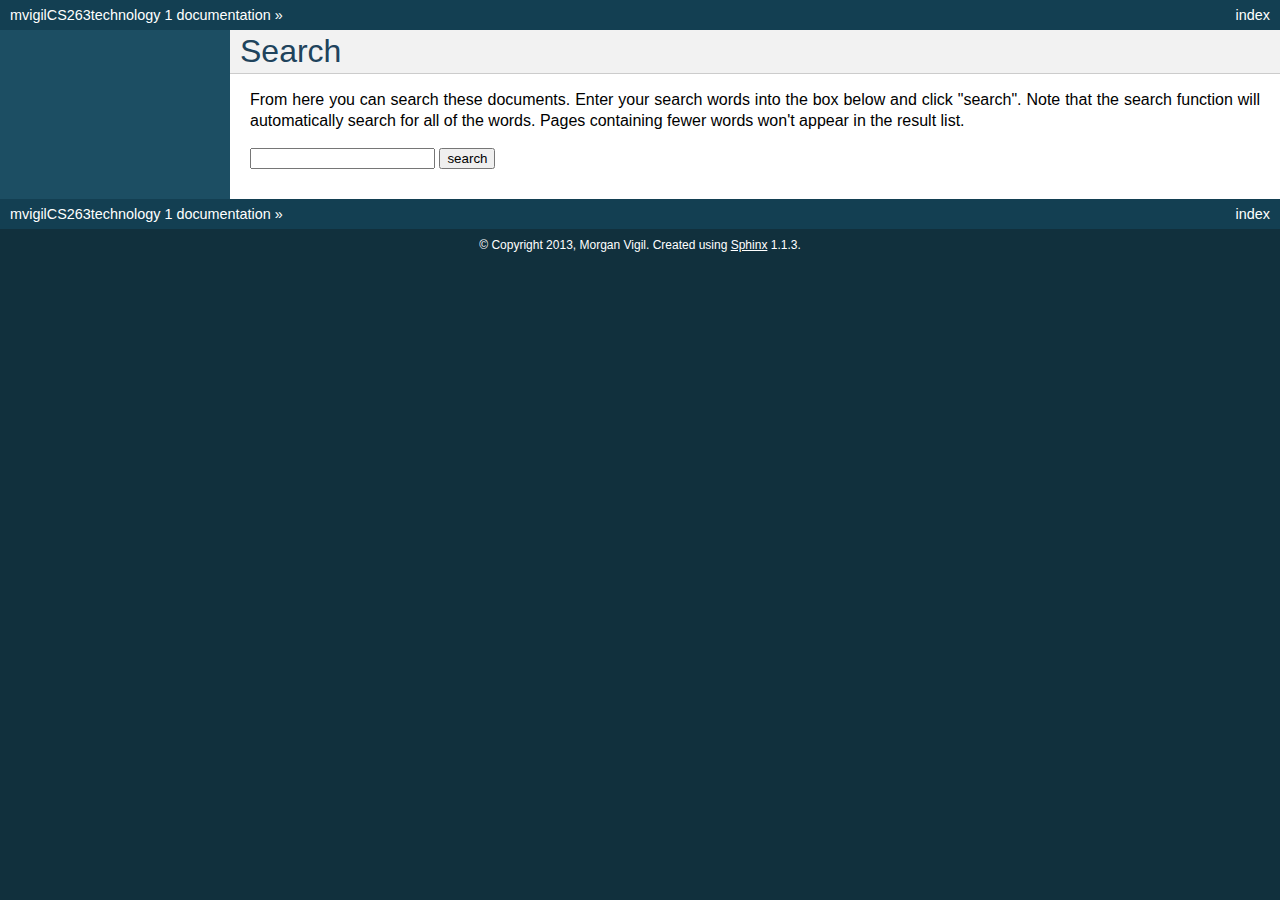
<file: Sphinx_docs/_build/html/search.html>
<!DOCTYPE html PUBLIC "-//W3C//DTD XHTML 1.0 Transitional//EN"
  "http://www.w3.org/TR/xhtml1/DTD/xhtml1-transitional.dtd">


<html xmlns="http://www.w3.org/1999/xhtml">
  <head>
    <meta http-equiv="Content-Type" content="text/html; charset=utf-8" />
    
    <title>Search &mdash; mvigilCS263technology 1 documentation</title>
    
    <link rel="stylesheet" href="_static/default.css" type="text/css" />
    <link rel="stylesheet" href="_static/pygments.css" type="text/css" />
    
    <script type="text/javascript">
      var DOCUMENTATION_OPTIONS = {
        URL_ROOT:    '',
        VERSION:     '1',
        COLLAPSE_INDEX: false,
        FILE_SUFFIX: '.html',
        HAS_SOURCE:  true
      };
    </script>
    <script type="text/javascript" src="_static/jquery.js"></script>
    <script type="text/javascript" src="_static/underscore.js"></script>
    <script type="text/javascript" src="_static/doctools.js"></script>
    <script type="text/javascript" src="_static/searchtools.js"></script>
    <link rel="top" title="mvigilCS263technology 1 documentation" href="index.html" />
  <script type="text/javascript">
    jQuery(function() { Search.loadIndex("searchindex.js"); });
  </script>
   

  </head>
  <body>
    <div class="related">
      <h3>Navigation</h3>
      <ul>
        <li class="right" style="margin-right: 10px">
          <a href="genindex.html" title="General Index"
             accesskey="I">index</a></li>
        <li><a href="index.html">mvigilCS263technology 1 documentation</a> &raquo;</li> 
      </ul>
    </div>  

    <div class="document">
      <div class="documentwrapper">
        <div class="bodywrapper">
          <div class="body">
            
  <h1 id="search-documentation">Search</h1>
  <div id="fallback" class="admonition warning">
  <script type="text/javascript">$('#fallback').hide();</script>
  <p>
    Please activate JavaScript to enable the search
    functionality.
  </p>
  </div>
  <p>
    From here you can search these documents. Enter your search
    words into the box below and click "search". Note that the search
    function will automatically search for all of the words. Pages
    containing fewer words won't appear in the result list.
  </p>
  <form action="" method="get">
    <input type="text" name="q" value="" />
    <input type="submit" value="search" />
    <span id="search-progress" style="padding-left: 10px"></span>
  </form>
  
  <div id="search-results">
  
  </div>

          </div>
        </div>
      </div>
      <div class="sphinxsidebar">
        <div class="sphinxsidebarwrapper">
        </div>
      </div>
      <div class="clearer"></div>
    </div>
    <div class="related">
      <h3>Navigation</h3>
      <ul>
        <li class="right" style="margin-right: 10px">
          <a href="genindex.html" title="General Index"
             >index</a></li>
        <li><a href="index.html">mvigilCS263technology 1 documentation</a> &raquo;</li> 
      </ul>
    </div>
    <div class="footer">
        &copy; Copyright 2013, Morgan Vigil.
      Created using <a href="http://sphinx.pocoo.org/">Sphinx</a> 1.1.3.
    </div>
  </body>
</html>
</file>
<file: Sphinx_docs/_build/html/_static/default.css>
/*
 * default.css_t
 * ~~~~~~~~~~~~~
 *
 * Sphinx stylesheet -- default theme.
 *
 * :copyright: Copyright 2007-2011 by the Sphinx team, see AUTHORS.
 * :license: BSD, see LICENSE for details.
 *
 */

@import url("basic.css");

/* -- page layout ----------------------------------------------------------- */

body {
    font-family: sans-serif;
    font-size: 100%;
    background-color: #11303d;
    color: #000;
    margin: 0;
    padding: 0;
}

div.document {
    background-color: #1c4e63;
}

div.documentwrapper {
    float: left;
    width: 100%;
}

div.bodywrapper {
    margin: 0 0 0 230px;
}

div.body {
    background-color: #ffffff;
    color: #000000;
    padding: 0 20px 30px 20px;
}

div.footer {
    color: #ffffff;
    width: 100%;
    padding: 9px 0 9px 0;
    text-align: center;
    font-size: 75%;
}

div.footer a {
    color: #ffffff;
    text-decoration: underline;
}

div.related {
    background-color: #133f52;
    line-height: 30px;
    color: #ffffff;
}

div.related a {
    color: #ffffff;
}

div.sphinxsidebar {
}

div.sphinxsidebar h3 {
    font-family: 'Trebuchet MS', sans-serif;
    color: #ffffff;
    font-size: 1.4em;
    font-weight: normal;
    margin: 0;
    padding: 0;
}

div.sphinxsidebar h3 a {
    color: #ffffff;
}

div.sphinxsidebar h4 {
    font-family: 'Trebuchet MS', sans-serif;
    color: #ffffff;
    font-size: 1.3em;
    font-weight: normal;
    margin: 5px 0 0 0;
    padding: 0;
}

div.sphinxsidebar p {
    color: #ffffff;
}

div.sphinxsidebar p.topless {
    margin: 5px 10px 10px 10px;
}

div.sphinxsidebar ul {
    margin: 10px;
    padding: 0;
    color: #ffffff;
}

div.sphinxsidebar a {
    color: #98dbcc;
}

div.sphinxsidebar input {
    border: 1px solid #98dbcc;
    font-family: sans-serif;
    font-size: 1em;
}



/* -- hyperlink styles ------------------------------------------------------ */

a {
    color: #355f7c;
    text-decoration: none;
}

a:visited {
    color: #355f7c;
    text-decoration: none;
}

a:hover {
    text-decoration: underline;
}



/* -- body styles ----------------------------------------------------------- */

div.body h1,
div.body h2,
div.body h3,
div.body h4,
div.body h5,
div.body h6 {
    font-family: 'Trebuchet MS', sans-serif;
    background-color: #f2f2f2;
    font-weight: normal;
    color: #20435c;
    border-bottom: 1px solid #ccc;
    margin: 20px -20px 10px -20px;
    padding: 3px 0 3px 10px;
}

div.body h1 { margin-top: 0; font-size: 200%; }
div.body h2 { font-size: 160%; }
div.body h3 { font-size: 140%; }
div.body h4 { font-size: 120%; }
div.body h5 { font-size: 110%; }
div.body h6 { font-size: 100%; }

a.headerlink {
    color: #c60f0f;
    font-size: 0.8em;
    padding: 0 4px 0 4px;
    text-decoration: none;
}

a.headerlink:hover {
    background-color: #c60f0f;
    color: white;
}

div.body p, div.body dd, div.body li {
    text-align: justify;
    line-height: 130%;
}

div.admonition p.admonition-title + p {
    display: inline;
}

div.admonition p {
    margin-bottom: 5px;
}

div.admonition pre {
    margin-bottom: 5px;
}

div.admonition ul, div.admonition ol {
    margin-bottom: 5px;
}

div.note {
    background-color: #eee;
    border: 1px solid #ccc;
}

div.seealso {
    background-color: #ffc;
    border: 1px solid #ff6;
}

div.topic {
    background-color: #eee;
}

div.warning {
    background-color: #ffe4e4;
    border: 1px solid #f66;
}

p.admonition-title {
    display: inline;
}

p.admonition-title:after {
    content: ":";
}

pre {
    padding: 5px;
    background-color: #eeffcc;
    color: #333333;
    line-height: 120%;
    border: 1px solid #ac9;
    border-left: none;
    border-right: none;
}

tt {
    background-color: #ecf0f3;
    padding: 0 1px 0 1px;
    font-size: 0.95em;
}

th {
    background-color: #ede;
}

.warning tt {
    background: #efc2c2;
}

.note tt {
    background: #d6d6d6;
}

.viewcode-back {
    font-family: sans-serif;
}

div.viewcode-block:target {
    background-color: #f4debf;
    border-top: 1px solid #ac9;
    border-bottom: 1px solid #ac9;
}
</file>
<file: Sphinx_docs/_build/html/_static/pygments.css>
.highlight .hll { background-color: #ffffcc }
.highlight  { background: #eeffcc; }
.highlight .c { color: #408090; font-style: italic } /* Comment */
.highlight .err { border: 1px solid #FF0000 } /* Error */
.highlight .k { color: #007020; font-weight: bold } /* Keyword */
.highlight .o { color: #666666 } /* Operator */
.highlight .cm { color: #408090; font-style: italic } /* Comment.Multiline */
.highlight .cp { color: #007020 } /* Comment.Preproc */
.highlight .c1 { color: #408090; font-style: italic } /* Comment.Single */
.highlight .cs { color: #408090; background-color: #fff0f0 } /* Comment.Special */
.highlight .gd { color: #A00000 } /* Generic.Deleted */
.highlight .ge { font-style: italic } /* Generic.Emph */
.highlight .gr { color: #FF0000 } /* Generic.Error */
.highlight .gh { color: #000080; font-weight: bold } /* Generic.Heading */
.highlight .gi { color: #00A000 } /* Generic.Inserted */
.highlight .go { color: #303030 } /* Generic.Output */
.highlight .gp { color: #c65d09; font-weight: bold } /* Generic.Prompt */
.highlight .gs { font-weight: bold } /* Generic.Strong */
.highlight .gu { color: #800080; font-weight: bold } /* Generic.Subheading */
.highlight .gt { color: #0040D0 } /* Generic.Traceback */
.highlight .kc { color: #007020; font-weight: bold } /* Keyword.Constant */
.highlight .kd { color: #007020; font-weight: bold } /* Keyword.Declaration */
.highlight .kn { color: #007020; font-weight: bold } /* Keyword.Namespace */
.highlight .kp { color: #007020 } /* Keyword.Pseudo */
.highlight .kr { color: #007020; font-weight: bold } /* Keyword.Reserved */
.highlight .kt { color: #902000 } /* Keyword.Type */
.highlight .m { color: #208050 } /* Literal.Number */
.highlight .s { color: #4070a0 } /* Literal.String */
.highlight .na { color: #4070a0 } /* Name.Attribute */
.highlight .nb { color: #007020 } /* Name.Builtin */
.highlight .nc { color: #0e84b5; font-weight: bold } /* Name.Class */
.highlight .no { color: #60add5 } /* Name.Constant */
.highlight .nd { color: #555555; font-weight: bold } /* Name.Decorator */
.highlight .ni { color: #d55537; font-weight: bold } /* Name.Entity */
.highlight .ne { color: #007020 } /* Name.Exception */
.highlight .nf { color: #06287e } /* Name.Function */
.highlight .nl { color: #002070; font-weight: bold } /* Name.Label */
.highlight .nn { color: #0e84b5; font-weight: bold } /* Name.Namespace */
.highlight .nt { color: #062873; font-weight: bold } /* Name.Tag */
.highlight .nv { color: #bb60d5 } /* Name.Variable */
.highlight .ow { color: #007020; font-weight: bold } /* Operator.Word */
.highlight .w { color: #bbbbbb } /* Text.Whitespace */
.highlight .mf { color: #208050 } /* Literal.Number.Float */
.highlight .mh { color: #208050 } /* Literal.Number.Hex */
.highlight .mi { color: #208050 } /* Literal.Number.Integer */
.highlight .mo { color: #208050 } /* Literal.Number.Oct */
.highlight .sb { color: #4070a0 } /* Literal.String.Backtick */
.highlight .sc { color: #4070a0 } /* Literal.String.Char */
.highlight .sd { color: #4070a0; font-style: italic } /* Literal.String.Doc */
.highlight .s2 { color: #4070a0 } /* Literal.String.Double */
.highlight .se { color: #4070a0; font-weight: bold } /* Literal.String.Escape */
.highlight .sh { color: #4070a0 } /* Literal.String.Heredoc */
.highlight .si { color: #70a0d0; font-style: italic } /* Literal.String.Interpol */
.highlight .sx { color: #c65d09 } /* Literal.String.Other */
.highlight .sr { color: #235388 } /* Literal.String.Regex */
.highlight .s1 { color: #4070a0 } /* Literal.String.Single */
.highlight .ss { color: #517918 } /* Literal.String.Symbol */
.highlight .bp { color: #007020 } /* Name.Builtin.Pseudo */
.highlight .vc { color: #bb60d5 } /* Name.Variable.Class */
.highlight .vg { color: #bb60d5 } /* Name.Variable.Global */
.highlight .vi { color: #bb60d5 } /* Name.Variable.Instance */
.highlight .il { color: #208050 } /* Literal.Number.Integer.Long */
</file>
